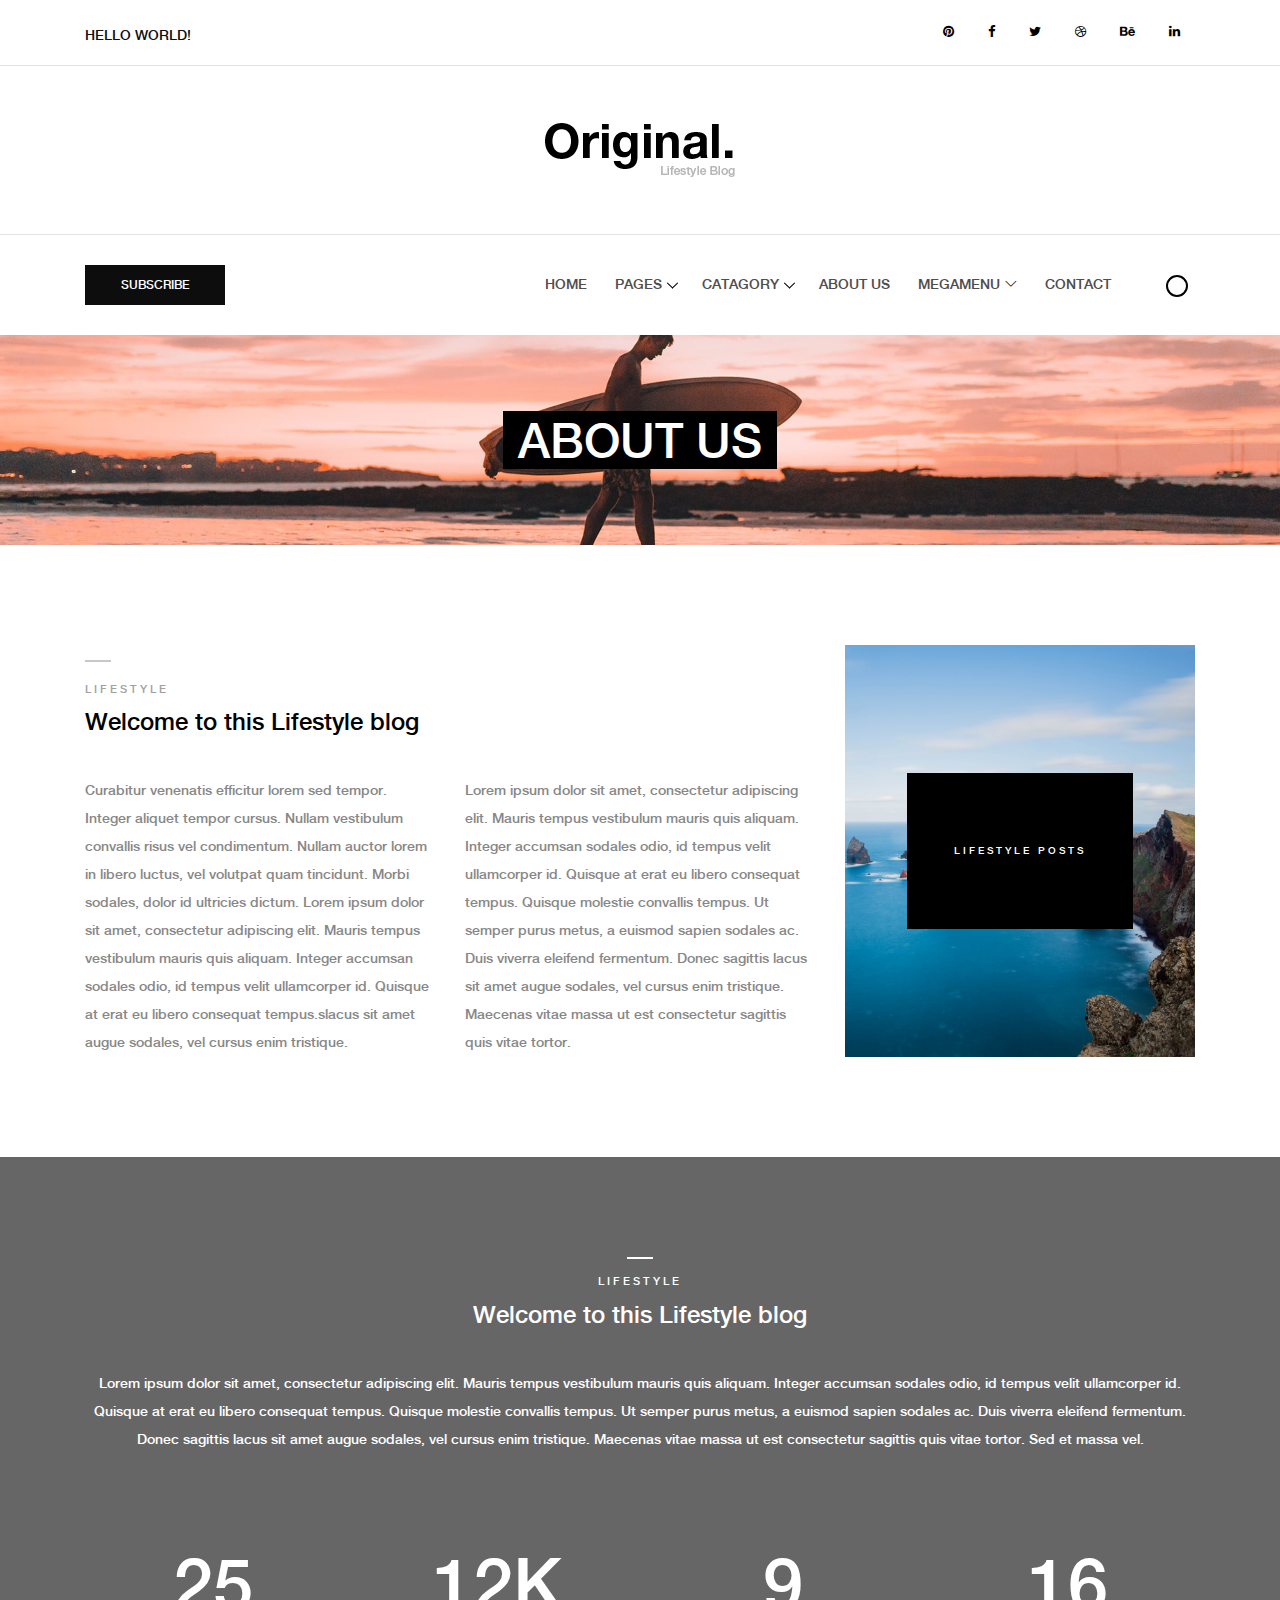
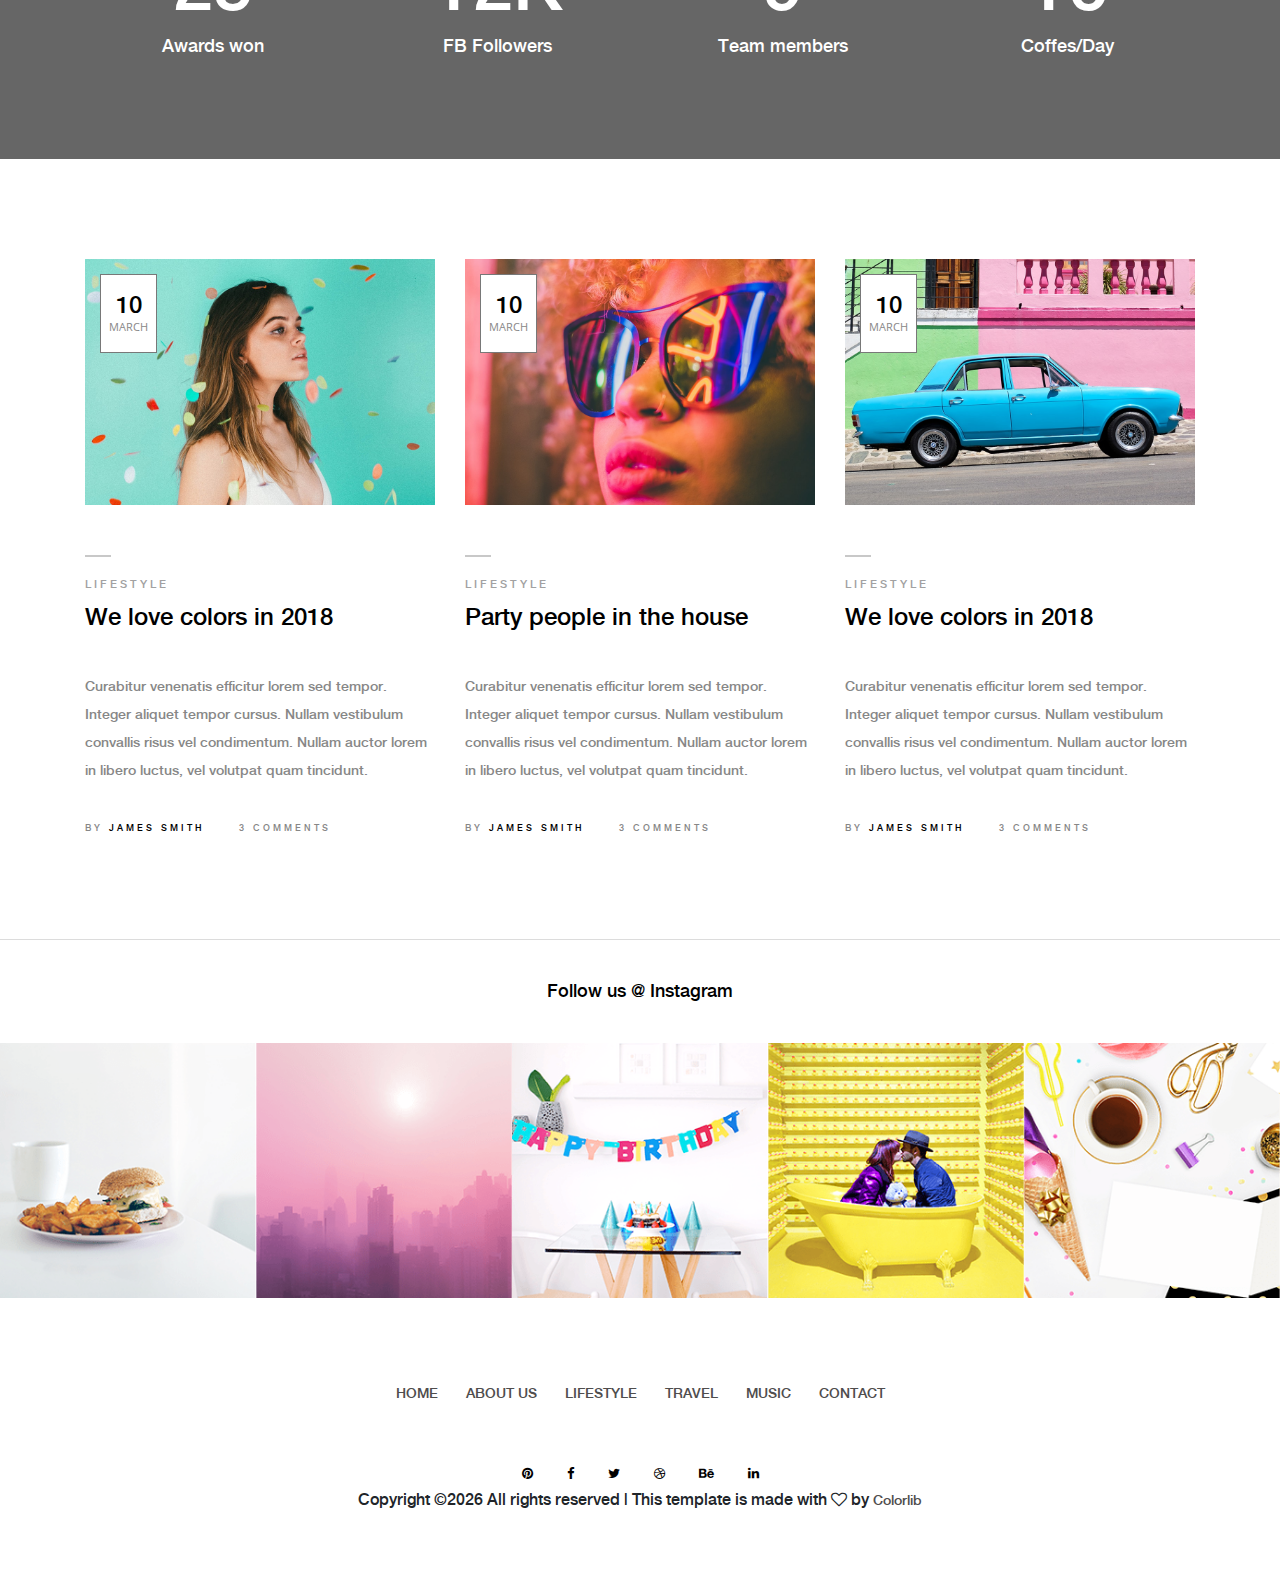
<file: about-us.html>
<!DOCTYPE html>
<html lang="en">

<head>
    <meta charset="UTF-8">
    <meta name="description" content="">
    <meta http-equiv="X-UA-Compatible" content="IE=edge">
    <meta name="viewport" content="width=device-width, initial-scale=1, shrink-to-fit=no">
    <!-- The above 4 meta tags *must* come first in the head; any other head content must come *after* these tags -->

    <!-- Title -->
    <title>Original - Lifestyle Blog Template</title>

    <!-- Favicon -->
    <link rel="icon" href="img/core-img/favicon.ico">

    <!-- Style CSS -->
    <link rel="stylesheet" href="style.css">

</head>

<body>
    <!-- Preloader -->
    <div id="preloader">
        <div class="preload-content">
            <div id="original-load"></div>
        </div>
    </div>

    <!-- Subscribe Modal -->
    <div class="subscribe-newsletter-area">
        <div class="modal fade" id="subsModal" tabindex="-1" role="dialog" aria-labelledby="subsModal" aria-hidden="true">
            <div class="modal-dialog modal-dialog-centered" role="document">
                <div class="modal-content">
                    <button type="button" class="close" data-dismiss="modal" aria-label="Close"><span aria-hidden="true">&times;</span></button>
                    <div class="modal-body">
                        <h5 class="title">Subscribe to my newsletter</h5>
                        <form action="#" class="newsletterForm" method="post">
                            <input type="email" name="email" id="subscribesForm2" placeholder="Your e-mail here">
                            <button type="submit" class="btn original-btn">Subscribe</button>
                        </form>
                    </div>
                </div>
            </div>
        </div>
    </div>

    <!-- ##### Header Area Start ##### -->
    <header class="header-area">

        <!-- Top Header Area -->
        <div class="top-header">
            <div class="container h-100">
                <div class="row h-100 align-items-center">
                    <!-- Breaking News Area -->
                    <div class="col-12 col-sm-8">
                        <div class="breaking-news-area">
                            <div id="breakingNewsTicker" class="ticker">
                                <ul>
                                    <li><a href="#">Hello World!</a></li>
                                    <li><a href="#">Hello Universe!</a></li>
                                    <li><a href="#">Hello Original!</a></li>
                                    <li><a href="#">Hello Earth!</a></li>
                                    <li><a href="#">Hello Colorlib!</a></li>
                                </ul>
                            </div>
                        </div>
                    </div>
                    <!-- Top Social Area -->
                    <div class="col-12 col-sm-4">
                        <div class="top-social-area">
                            <a href="#" data-toggle="tooltip" data-placement="bottom" title="Pinterest"><i class="fa fa-pinterest" aria-hidden="true"></i></a>
                            <a href="#" data-toggle="tooltip" data-placement="bottom" title="Facebook"><i class="fa fa-facebook" aria-hidden="true"></i></a>
                            <a href="#" data-toggle="tooltip" data-placement="bottom" title="Twitter"><i class="fa fa-twitter" aria-hidden="true"></i></a>
                            <a href="#" data-toggle="tooltip" data-placement="bottom" title="Dribbble"><i class="fa fa-dribbble" aria-hidden="true"></i></a>
                            <a href="#" data-toggle="tooltip" data-placement="bottom" title="Behance"><i class="fa fa-behance" aria-hidden="true"></i></a>
                            <a href="#" data-toggle="tooltip" data-placement="bottom" title="Linkedin"><i class="fa fa-linkedin" aria-hidden="true"></i></a>
                        </div>
                    </div>
                </div>
            </div>
        </div>

        <!-- Logo Area -->
        <div class="logo-area text-center">
            <div class="container h-100">
                <div class="row h-100 align-items-center">
                    <div class="col-12">
                        <a href="index.html" class="original-logo"><img src="img/core-img/logo.png" alt=""></a>
                    </div>
                </div>
            </div>
        </div>

        <!-- Nav Area -->
        <div class="original-nav-area" id="stickyNav">
            <div class="classy-nav-container breakpoint-off">
                <div class="container">
                    <!-- Classy Menu -->
                    <nav class="classy-navbar justify-content-between">

                        <!-- Subscribe btn -->
                        <div class="subscribe-btn">
                            <a href="#" class="btn subscribe-btn" data-toggle="modal" data-target="#subsModal">Subscribe</a>
                        </div>

                        <!-- Navbar Toggler -->
                        <div class="classy-navbar-toggler">
                            <span class="navbarToggler"><span></span><span></span><span></span></span>
                        </div>

                        <!-- Menu -->
                        <div class="classy-menu" id="originalNav">
                            <!-- close btn -->
                            <div class="classycloseIcon">
                                <div class="cross-wrap"><span class="top"></span><span class="bottom"></span></div>
                            </div>

                            <!-- Nav Start -->
                            <div class="classynav">
                                <ul>
                                    <li><a href="index.html">Home</a></li>
                                    <li><a href="#">Pages</a>
                                        <ul class="dropdown">
                                            <li><a href="index.html">Home</a></li>
                                            <li><a href="about-us.html">About Us</a></li>
                                            <li><a href="single-post.html">Single Post</a></li>
                                            <li><a href="contact.html">Contact</a></li>
                                            <li><a href="coming-soon.html">Coming Soon</a></li>
                                        </ul>
                                    </li>
                                    <li><a href="#">Catagory</a>
                                        <ul class="dropdown">
                                            <li><a href="#">Catagory 1</a></li>
                                            <li><a href="#">Catagory 1</a></li>
                                            <li><a href="#">Catagory 1</a>
                                                <ul class="dropdown">
                                                    <li><a href="#">Catagory 2</a></li>
                                                    <li><a href="#">Catagory 2</a></li>
                                                    <li><a href="#">Catagory 2</a>
                                                        <ul class="dropdown">
                                                            <li><a href="#">Catagory 3</a></li>
                                                            <li><a href="#">Catagory 3</a></li>
                                                            <li><a href="#">Catagory 3</a></li>
                                                            <li><a href="#">Catagory 3</a></li>
                                                            <li><a href="#">Catagory 3</a></li>
                                                        </ul>
                                                    </li>
                                                    <li><a href="#">Catagory 2</a></li>
                                                    <li><a href="#">Catagory 2</a></li>
                                                </ul>
                                            </li>
                                            <li><a href="#">Catagory 1</a></li>
                                            <li><a href="#">Catagory 1</a></li>
                                        </ul>
                                    </li>
                                    <li><a href="about-us.html">About Us</a></li>
                                    <li><a href="#">Megamenu</a>
                                        <div class="megamenu">
                                            <ul class="single-mega cn-col-4">
                                                <li class="title">Headline 1</li>
                                                <li><a href="#">Mega Menu Item 1</a></li>
                                                <li><a href="#">Mega Menu Item 2</a></li>
                                                <li><a href="#">Mega Menu Item 3</a></li>
                                                <li><a href="#">Mega Menu Item 4</a></li>
                                                <li><a href="#">Mega Menu Item 5</a></li>
                                            </ul>
                                            <ul class="single-mega cn-col-4">
                                                <li class="title">Headline 2</li>
                                                <li><a href="#">Mega Menu Item 1</a></li>
                                                <li><a href="#">Mega Menu Item 2</a></li>
                                                <li><a href="#">Mega Menu Item 3</a></li>
                                                <li><a href="#">Mega Menu Item 4</a></li>
                                                <li><a href="#">Mega Menu Item 5</a></li>
                                            </ul>
                                            <ul class="single-mega cn-col-4">
                                                <li class="title">Headline 3</li>
                                                <li><a href="#">Mega Menu Item 1</a></li>
                                                <li><a href="#">Mega Menu Item 2</a></li>
                                                <li><a href="#">Mega Menu Item 3</a></li>
                                                <li><a href="#">Mega Menu Item 4</a></li>
                                                <li><a href="#">Mega Menu Item 5</a></li>
                                            </ul>
                                            <ul class="single-mega cn-col-4">
                                                <li class="title">Headline 4</li>
                                                <li><a href="#">Mega Menu Item 1</a></li>
                                                <li><a href="#">Mega Menu Item 2</a></li>
                                                <li><a href="#">Mega Menu Item 3</a></li>
                                                <li><a href="#">Mega Menu Item 4</a></li>
                                                <li><a href="#">Mega Menu Item 5</a></li>
                                            </ul>
                                        </div>
                                    </li>
                                    <li><a href="contact.html">Contact</a></li>
                                </ul>

                                <!-- Search Form  -->
                                <div id="search-wrapper">
                                    <form action="#">
                                        <input type="text" id="search" placeholder="Search something...">
                                        <div id="close-icon"></div>
                                        <input class="d-none" type="submit" value="">
                                    </form>
                                </div>
                            </div>
                            <!-- Nav End -->
                        </div>
                    </nav>
                </div>
            </div>
        </div>
    </header>
    <!-- ##### Header Area End ##### -->

    <!-- ##### Breadcumb Area Start ##### -->
    <div class="breadcumb-area bg-img" style="background-image: url(img/bg-img/b1.jpg);">
        <div class="container h-100">
            <div class="row h-100 align-items-center">
                <div class="col-12">
                    <div class="breadcumb-content text-center">
                        <h2>about us</h2>
                    </div>
                </div>
            </div>
        </div>
    </div>
    <!-- ##### Breadcumb Area End ##### -->

    <!-- ##### Blog Wrapper Start ##### -->
    <div class="blog-wrapper section-padding-100-0 clearfix">
        <div class="container">
            <div class="row align-items-end">
                <!-- Single Blog Area -->
                <div class="col-12 col-lg-4">
                    <div class="single-blog-area clearfix mb-100">
                        <!-- Blog Content -->
                        <div class="single-blog-content">
                            <div class="line"></div>
                            <a href="#" class="post-tag">Lifestyle</a>
                            <h4><a href="#" class="post-headline">Welcome to this Lifestyle blog</a></h4>
                            <p class="mb-3">Curabitur venenatis efficitur lorem sed tempor. Integer aliquet tempor cursus. Nullam vestibulum convallis risus vel condimentum. Nullam auctor lorem in libero luctus, vel volutpat quam tincidunt. Morbi sodales, dolor id ultricies dictum. Lorem ipsum dolor sit amet, consectetur adipiscing elit. Mauris tempus vestibulum mauris quis aliquam. Integer accumsan sodales odio, id tempus velit ullamcorper id. Quisque at erat eu libero consequat tempus.slacus sit amet augue sodales, vel cursus enim tristique.</p>
                        </div>
                    </div>
                </div>
                <!-- Single Blog Area -->
                <div class="col-12 col-lg-4">
                    <div class="single-blog-area clearfix mb-100">
                        <!-- Blog Content -->
                        <div class="single-blog-content">
                            <p class="mb-3">Lorem ipsum dolor sit amet, consectetur adipiscing elit. Mauris tempus vestibulum mauris quis aliquam. Integer accumsan sodales odio, id tempus velit ullamcorper id. Quisque at erat eu libero consequat tempus. Quisque molestie convallis tempus. Ut semper purus metus, a euismod sapien sodales ac. Duis viverra eleifend fermentum. Donec sagittis lacus sit amet augue sodales, vel cursus enim tristique. Maecenas vitae massa ut est consectetur sagittis quis vitae tortor.</p>
                        </div>
                    </div>
                </div>
                <!-- Single Blog Area -->
                <div class="col-12 col-md-6 col-lg-4">
                    <div class="single-catagory-area clearfix mb-100">
                        <img src="img/blog-img/1.jpg" alt="">
                        <!-- Catagory Title -->
                        <div class="catagory-title">
                            <a href="#">Lifestyle posts</a>
                        </div>
                    </div>
                </div>
            </div>
        </div>
    </div>
    <!-- ##### Blog Wrapper End ##### -->

    <!-- ##### Cool Facts Area Start ##### -->
    <div class="cool-facts-area section-padding-100-0 bg-img background-overlay" style="background-image: url(img/bg-img/b4.jpg);">
        <div class="container">
            <div class="row">
                <div class="col-12">
                    <div class="single-blog-area blog-style-2 text-center mb-100">
                        <!-- Blog Content -->
                        <div class="single-blog-content">
                            <div class="line"></div>
                            <a href="#" class="post-tag">Lifestyle</a>
                            <h4><a href="#" class="post-headline">Welcome to this Lifestyle blog</a></h4>
                            <p>Lorem ipsum dolor sit amet, consectetur adipiscing elit. Mauris tempus vestibulum mauris quis aliquam. Integer accumsan sodales odio, id tempus velit ullamcorper id. Quisque at erat eu libero consequat tempus. Quisque molestie convallis tempus. Ut semper purus metus, a euismod sapien sodales ac. Duis viverra eleifend fermentum. Donec sagittis lacus sit amet augue sodales, vel cursus enim tristique. Maecenas vitae massa ut est consectetur sagittis quis vitae tortor. Sed et massa vel.</p>
                        </div>
                    </div>
                </div>
            </div>

            <div class="row">
                <!-- Single Cool Facts Area -->
                <div class="col-12 col-sm-6 col-lg-3">
                    <div class="single-cool-facts-area text-center mb-100">
                        <h2><span class="counter">25</span></h2>
                        <p>Awards won</p>
                    </div>
                </div>
                <!-- Single Cool Facts Area -->
                <div class="col-12 col-sm-6 col-lg-3">
                    <div class="single-cool-facts-area text-center mb-100">
                        <h2><span class="counter">12</span>K</h2>
                        <p>FB Followers</p>
                    </div>
                </div>
                <!-- Single Cool Facts Area -->
                <div class="col-12 col-sm-6 col-lg-3">
                    <div class="single-cool-facts-area text-center mb-100">
                        <h2><span class="counter">9</span></h2>
                        <p>Team members</p>
                    </div>
                </div>
                <!-- Single Cool Facts Area -->
                <div class="col-12 col-sm-6 col-lg-3">
                    <div class="single-cool-facts-area text-center mb-100">
                        <h2><span class="counter">16</span></h2>
                        <p>Coffes/Day</p>
                    </div>
                </div>
            </div>
        </div>
    </div>
    <!-- ##### Cool Facts Area End ##### -->

    <!-- ##### Blog Wrapper Start ##### -->
    <div class="blog-wrapper section-padding-100-0 clearfix">
        <div class="container">
            <div class="row">
                <!-- Single Blog Area  -->
                <div class="col-12 col-md-6 col-lg-4">
                    <div class="single-blog-area blog-style-2 mb-100">
                        <div class="single-blog-thumbnail">
                            <img src="img/blog-img/4.jpg" alt="">
                            <div class="post-date">
                                <a href="#">10 <span>march</span></a>
                            </div>
                        </div>
                        <!-- Blog Content -->
                        <div class="single-blog-content mt-50">
                            <div class="line"></div>
                            <a href="#" class="post-tag">Lifestyle</a>
                            <h4><a href="#" class="post-headline">We love colors in 2018</a></h4>
                            <p>Curabitur venenatis efficitur lorem sed tempor. Integer aliquet tempor cursus. Nullam vestibulum convallis risus vel condimentum. Nullam auctor lorem in libero luctus, vel volutpat quam tincidunt.</p>
                            <div class="post-meta">
                                <p>By <a href="#">james smith</a></p>
                                <p>3 comments</p>
                            </div>
                        </div>
                    </div>
                </div>
                <!-- Single Blog Area  -->
                <div class="col-12 col-md-6 col-lg-4">
                    <div class="single-blog-area blog-style-2 mb-100">
                        <div class="single-blog-thumbnail">
                            <img src="img/blog-img/5.jpg" alt="">
                            <div class="post-date">
                                <a href="#">10 <span>march</span></a>
                            </div>
                        </div>
                        <!-- Blog Content -->
                        <div class="single-blog-content mt-50">
                            <div class="line"></div>
                            <a href="#" class="post-tag">Lifestyle</a>
                            <h4><a href="#" class="post-headline">Party people in the house</a></h4>
                            <p>Curabitur venenatis efficitur lorem sed tempor. Integer aliquet tempor cursus. Nullam vestibulum convallis risus vel condimentum. Nullam auctor lorem in libero luctus, vel volutpat quam tincidunt.</p>
                            <div class="post-meta">
                                <p>By <a href="#">james smith</a></p>
                                <p>3 comments</p>
                            </div>
                        </div>
                    </div>
                </div>
                <!-- Single Blog Area  -->
                <div class="col-12 col-md-6 col-lg-4">
                    <div class="single-blog-area blog-style-2 mb-100">
                        <div class="single-blog-thumbnail">
                            <img src="img/blog-img/6.jpg" alt="">
                            <div class="post-date">
                                <a href="#">10 <span>march</span></a>
                            </div>
                        </div>
                        <!-- Blog Content -->
                        <div class="single-blog-content mt-50">
                            <div class="line"></div>
                            <a href="#" class="post-tag">Lifestyle</a>
                            <h4><a href="#" class="post-headline">We love colors in 2018</a></h4>
                            <p>Curabitur venenatis efficitur lorem sed tempor. Integer aliquet tempor cursus. Nullam vestibulum convallis risus vel condimentum. Nullam auctor lorem in libero luctus, vel volutpat quam tincidunt.</p>
                            <div class="post-meta">
                                <p>By <a href="#">james smith</a></p>
                                <p>3 comments</p>
                            </div>
                        </div>
                    </div>
                </div>
            </div>
        </div>
    </div>
    <!-- ##### Blog Wrapper End ##### -->

    <!-- ##### Instagram Feed Area Start ##### -->
    <div class="instagram-feed-area">
        <div class="container">
            <div class="row">
                <div class="col-12">
                    <div class="insta-title">
                        <h5>Follow us @ Instagram</h5>
                    </div>
                </div>
            </div>
        </div>
        <!-- Instagram Slides -->
        <div class="instagram-slides owl-carousel">
            <!-- Single Insta Feed -->
            <div class="single-insta-feed">
                <img src="img/instagram-img/1.png" alt="">
                <!-- Hover Effects -->
                <div class="hover-effects">
                    <a href="#" class="d-flex align-items-center justify-content-center"><i class="fa fa-instagram"></i></a>
                </div>
            </div>
            <!-- Single Insta Feed -->
            <div class="single-insta-feed">
                <img src="img/instagram-img/2.png" alt="">
                <!-- Hover Effects -->
                <div class="hover-effects">
                    <a href="#" class="d-flex align-items-center justify-content-center"><i class="fa fa-instagram"></i></a>
                </div>
            </div>
            <!-- Single Insta Feed -->
            <div class="single-insta-feed">
                <img src="img/instagram-img/3.png" alt="">
                <!-- Hover Effects -->
                <div class="hover-effects">
                    <a href="#" class="d-flex align-items-center justify-content-center"><i class="fa fa-instagram"></i></a>
                </div>
            </div>
            <!-- Single Insta Feed -->
            <div class="single-insta-feed">
                <img src="img/instagram-img/4.png" alt="">
                <!-- Hover Effects -->
                <div class="hover-effects">
                    <a href="#" class="d-flex align-items-center justify-content-center"><i class="fa fa-instagram"></i></a>
                </div>
            </div>
            <!-- Single Insta Feed -->
            <div class="single-insta-feed">
                <img src="img/instagram-img/5.png" alt="">
                <!-- Hover Effects -->
                <div class="hover-effects">
                    <a href="#" class="d-flex align-items-center justify-content-center"><i class="fa fa-instagram"></i></a>
                </div>
            </div>
            <!-- Single Insta Feed -->
            <div class="single-insta-feed">
                <img src="img/instagram-img/6.png" alt="">
                <!-- Hover Effects -->
                <div class="hover-effects">
                    <a href="#" class="d-flex align-items-center justify-content-center"><i class="fa fa-instagram"></i></a>
                </div>
            </div>
            <!-- Single Insta Feed -->
            <div class="single-insta-feed">
                <img src="img/instagram-img/7.png" alt="">
                <!-- Hover Effects -->
                <div class="hover-effects">
                    <a href="#" class="d-flex align-items-center justify-content-center"><i class="fa fa-instagram"></i></a>
                </div>
            </div>
        </div>
    </div>
    <!-- ##### Instagram Feed Area End ##### -->

    <!-- ##### Footer Area Start ##### -->
    <footer class="footer-area text-center">
        <div class="container">
            <div class="row">
                <div class="col-12">

                    <!-- Footer Nav Area -->
                    <div class="classy-nav-container breakpoint-off">
                        <!-- Classy Menu -->
                        <nav class="classy-navbar justify-content-center">

                            <!-- Navbar Toggler -->
                            <div class="classy-navbar-toggler">
                                <span class="navbarToggler"><span></span><span></span><span></span></span>
                            </div>

                            <!-- Menu -->
                            <div class="classy-menu">

                                <!-- close btn -->
                                <div class="classycloseIcon">
                                    <div class="cross-wrap"><span class="top"></span><span class="bottom"></span></div>
                                </div>

                                <!-- Nav Start -->
                                <div class="classynav">
                                    <ul>
                                        <li><a href="#">Home</a></li>
                                        <li><a href="#">About Us</a></li>
                                        <li><a href="#">Lifestyle</a></li>
                                        <li><a href="#">travel</a></li>
                                        <li><a href="#">Music</a></li>
                                        <li><a href="#">Contact</a></li>
                                    </ul>
                                </div>
                                <!-- Nav End -->
                            </div>
                        </nav>
                    </div>

                    <!-- Footer Social Area -->
                    <div class="footer-social-area mt-30">
                        <a href="#" data-toggle="tooltip" data-placement="top" title="Pinterest"><i class="fa fa-pinterest" aria-hidden="true"></i></a>
                        <a href="#" data-toggle="tooltip" data-placement="top" title="Facebook"><i class="fa fa-facebook" aria-hidden="true"></i></a>
                        <a href="#" data-toggle="tooltip" data-placement="top" title="Twitter"><i class="fa fa-twitter" aria-hidden="true"></i></a>
                        <a href="#" data-toggle="tooltip" data-placement="top" title="Dribbble"><i class="fa fa-dribbble" aria-hidden="true"></i></a>
                        <a href="#" data-toggle="tooltip" data-placement="top" title="Behance"><i class="fa fa-behance" aria-hidden="true"></i></a>
                        <a href="#" data-toggle="tooltip" data-placement="top" title="Linkedin"><i class="fa fa-linkedin" aria-hidden="true"></i></a>
                    </div>
                </div>
            </div>
        </div>

<!-- Link back to Colorlib can't be removed. Template is licensed under CC BY 3.0. -->
Copyright &copy;<script>document.write(new Date().getFullYear());</script> All rights reserved | This template is made with <i class="fa fa-heart-o" aria-hidden="true"></i> by <a href="https://colorlib.com" target="_blank">Colorlib</a>
<!-- Link back to Colorlib can't be removed. Template is licensed under CC BY 3.0. -->

    </footer>
    <!-- ##### Footer Area End ##### -->

    <!-- jQuery (Necessary for All JavaScript Plugins) -->
    <script src="js/jquery/jquery-2.2.4.min.js"></script>
    <!-- Popper js -->
    <script src="js/popper.min.js"></script>
    <!-- Bootstrap js -->
    <script src="js/bootstrap.min.js"></script>
    <!-- Plugins js -->
    <script src="js/plugins.js"></script>
    <!-- Active js -->
    <script src="js/active.js"></script>

</body>

</html>
</file>
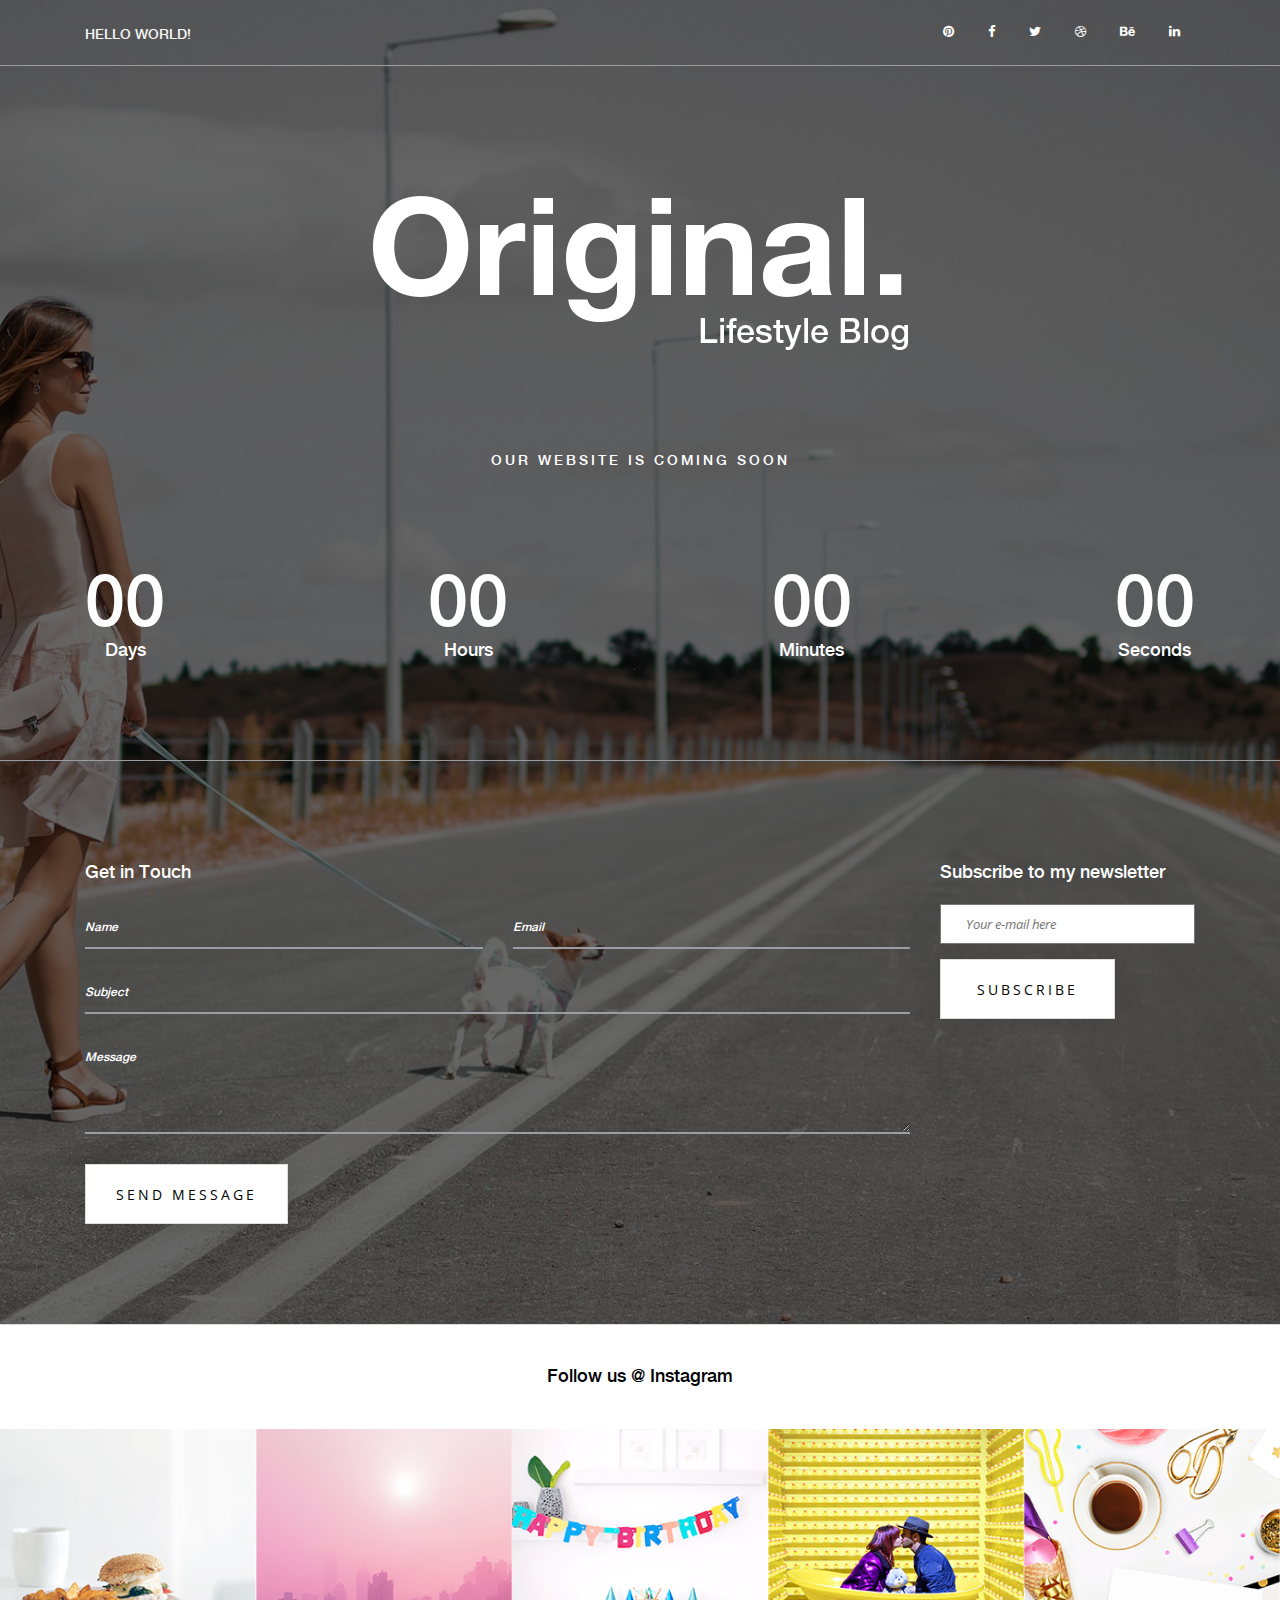
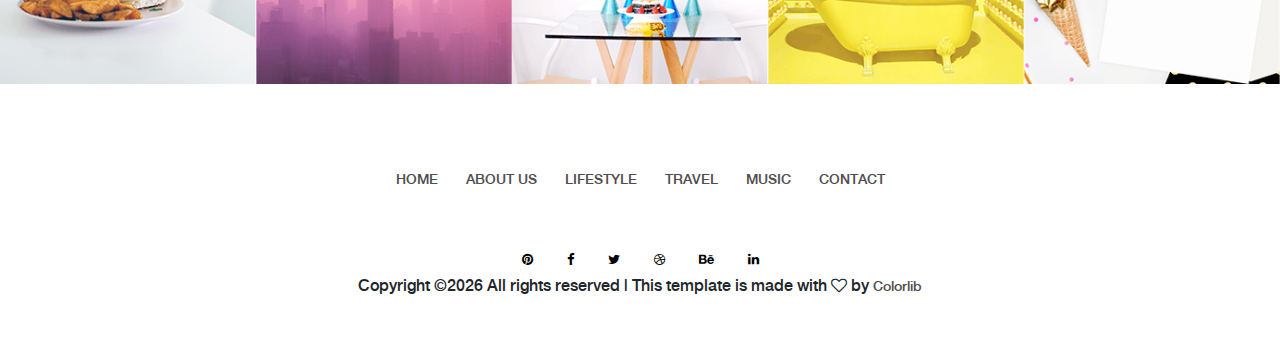
<file: coming-soon.html>
<!DOCTYPE html>
<html lang="en">

<head>
    <meta charset="UTF-8">
    <meta name="description" content="">
    <meta http-equiv="X-UA-Compatible" content="IE=edge">
    <meta name="viewport" content="width=device-width, initial-scale=1, shrink-to-fit=no">
    <!-- The above 4 meta tags *must* come first in the head; any other head content must come *after* these tags -->

    <!-- Title -->
    <title>Original - Lifestyle Blog Template</title>

    <!-- Favicon -->
    <link rel="icon" href="img/core-img/favicon.ico">

    <!-- Style CSS -->
    <link rel="stylesheet" href="style.css">

</head>

<body>
    <!-- Preloader -->
    <div id="preloader">
        <div class="preload-content">
            <div id="original-load"></div>
        </div>
    </div>

    <div class="coming-soon-area bg-img background-overlay" style="background-image: url(img/bg-img/b9.jpg);">
        <!-- ##### Header Area Start ##### -->
        <header class="header-area">

            <!-- Top Header Area -->
            <div class="top-header">
                <div class="container h-100">
                    <div class="row h-100 align-items-center">
                        <!-- Breaking News Area -->
                        <div class="col-12 col-sm-8">
                            <div class="breaking-news-area">
                                <div id="breakingNewsTicker" class="ticker">
                                    <ul>
                                        <li><a href="#">Hello World!</a></li>
                                        <li><a href="#">Hello Universe!</a></li>
                                        <li><a href="#">Hello Original!</a></li>
                                        <li><a href="#">Hello Earth!</a></li>
                                        <li><a href="#">Hello Colorlib!</a></li>
                                    </ul>
                                </div>
                            </div>
                        </div>
                        <!-- Top Social Area -->
                        <div class="col-12 col-sm-4">
                            <div class="top-social-area">
                                <a href="#" data-toggle="tooltip" data-placement="bottom" title="Pinterest"><i class="fa fa-pinterest" aria-hidden="true"></i></a>
                                <a href="#" data-toggle="tooltip" data-placement="bottom" title="Facebook"><i class="fa fa-facebook" aria-hidden="true"></i></a>
                                <a href="#" data-toggle="tooltip" data-placement="bottom" title="Twitter"><i class="fa fa-twitter" aria-hidden="true"></i></a>
                                <a href="#" data-toggle="tooltip" data-placement="bottom" title="Dribbble"><i class="fa fa-dribbble" aria-hidden="true"></i></a>
                                <a href="#" data-toggle="tooltip" data-placement="bottom" title="Behance"><i class="fa fa-behance" aria-hidden="true"></i></a>
                                <a href="#" data-toggle="tooltip" data-placement="bottom" title="Linkedin"><i class="fa fa-linkedin" aria-hidden="true"></i></a>
                            </div>
                        </div>
                    </div>
                </div>
            </div>

            <!-- Logo Area -->
            <div class="logo-area text-center">
                <div class="container h-100">
                    <div class="row h-100 align-items-center">
                        <div class="col-12">
                            <a href="index.html" class="original-logo"><img src="img/core-img/logo2.png" alt=""></a>
                        </div>
                    </div>
                </div>
            </div>
        </header>
        <!-- ##### Header Area End ##### -->

        <!-- ##### Coming Soon Area Start ##### -->
        <div class="coming-soon-timer text-center">
            <div class="container">
                <div class="row">
                    <div class="col-12">
                        <div class="coming-soon-content">
                            <div class="sonar-wrapper">
                                <div class="sonar-emitter">
                                    <div class="sonar-wave">
                                    </div>
                                </div>
                            </div>
                            <p>our website is coming soon</p>
                        </div>
                        <div id="clock" class="d-flex align-items-center justify-content-between"></div>
                    </div>
                </div>
            </div>
        </div>
        <!-- ##### Coming Soon Area End ##### -->

        <!-- ##### Contact Area Start ##### -->
        <div class="contact-area section-padding-100">
            <div class="container">
                <div class="row justify-content-center">
                    <!-- Contact Form Area -->
                    <div class="col-12 col-md-10 col-lg-9">
                        <div class="contact-form">
                            <h5>Get in Touch</h5>
                            <!-- Contact Form -->
                            <form action="#" method="post">
                                <div class="row">
                                    <div class="col-12 col-md-6">
                                        <div class="group">
                                            <input type="text" name="name" id="name" required>
                                            <span class="highlight"></span>
                                            <span class="bar"></span>
                                            <label>Name</label>
                                        </div>
                                    </div>
                                    <div class="col-12 col-md-6">
                                        <div class="group">
                                            <input type="email" name="email" id="email" required>
                                            <span class="highlight"></span>
                                            <span class="bar"></span>
                                            <label>Email</label>
                                        </div>
                                    </div>
                                    <div class="col-12">
                                        <div class="group">
                                            <input type="text" name="subject" id="subject" required>
                                            <span class="highlight"></span>
                                            <span class="bar"></span>
                                            <label>Subject</label>
                                        </div>
                                    </div>
                                    <div class="col-12">
                                        <div class="group">
                                            <textarea name="message" id="message" required></textarea>
                                            <span class="highlight"></span>
                                            <span class="bar"></span>
                                            <label>Message</label>
                                        </div>
                                    </div>
                                    <div class="col-12">
                                        <button type="submit" class="btn original-btn">Send Message</button>
                                    </div>
                                </div>
                            </form>
                        </div>
                    </div>

                    <div class="col-12 col-md-10 col-lg-3">
                        <div class="post-sidebar-area">
                            <!-- Widget Area -->
                            <div class="sidebar-widget-area">
                                <h5 class="title subscribe-title">Subscribe to my newsletter</h5>
                                <div class="widget-content">
                                    <form action="#" class="newsletterForm">
                                        <input type="email" name="email" id="subscribesForm" placeholder="Your e-mail here">
                                        <button type="submit" class="btn original-btn">Subscribe</button>
                                    </form>
                                </div>
                            </div>
                        </div>
                    </div>
                </div>
            </div>
        </div>
    </div>
    <!-- ##### Contact Area End ##### -->

    <!-- ##### Instagram Feed Area Start ##### -->
    <div class="instagram-feed-area">
        <div class="container">
            <div class="row">
                <div class="col-12">
                    <div class="insta-title">
                        <h5>Follow us @ Instagram</h5>
                    </div>
                </div>
            </div>
        </div>
        <!-- Instagram Slides -->
        <div class="instagram-slides owl-carousel">
            <!-- Single Insta Feed -->
            <div class="single-insta-feed">
                <img src="img/instagram-img/1.png" alt="">
                <!-- Hover Effects -->
                <div class="hover-effects">
                    <a href="#" class="d-flex align-items-center justify-content-center"><i class="fa fa-instagram"></i></a>
                </div>
            </div>
            <!-- Single Insta Feed -->
            <div class="single-insta-feed">
                <img src="img/instagram-img/2.png" alt="">
                <!-- Hover Effects -->
                <div class="hover-effects">
                    <a href="#" class="d-flex align-items-center justify-content-center"><i class="fa fa-instagram"></i></a>
                </div>
            </div>
            <!-- Single Insta Feed -->
            <div class="single-insta-feed">
                <img src="img/instagram-img/3.png" alt="">
                <!-- Hover Effects -->
                <div class="hover-effects">
                    <a href="#" class="d-flex align-items-center justify-content-center"><i class="fa fa-instagram"></i></a>
                </div>
            </div>
            <!-- Single Insta Feed -->
            <div class="single-insta-feed">
                <img src="img/instagram-img/4.png" alt="">
                <!-- Hover Effects -->
                <div class="hover-effects">
                    <a href="#" class="d-flex align-items-center justify-content-center"><i class="fa fa-instagram"></i></a>
                </div>
            </div>
            <!-- Single Insta Feed -->
            <div class="single-insta-feed">
                <img src="img/instagram-img/5.png" alt="">
                <!-- Hover Effects -->
                <div class="hover-effects">
                    <a href="#" class="d-flex align-items-center justify-content-center"><i class="fa fa-instagram"></i></a>
                </div>
            </div>
            <!-- Single Insta Feed -->
            <div class="single-insta-feed">
                <img src="img/instagram-img/6.png" alt="">
                <!-- Hover Effects -->
                <div class="hover-effects">
                    <a href="#" class="d-flex align-items-center justify-content-center"><i class="fa fa-instagram"></i></a>
                </div>
            </div>
            <!-- Single Insta Feed -->
            <div class="single-insta-feed">
                <img src="img/instagram-img/7.png" alt="">
                <!-- Hover Effects -->
                <div class="hover-effects">
                    <a href="#" class="d-flex align-items-center justify-content-center"><i class="fa fa-instagram"></i></a>
                </div>
            </div>
        </div>
    </div>
    <!-- ##### Instagram Feed Area End ##### -->

    <!-- ##### Footer Area Start ##### -->
    <footer class="footer-area text-center">
        <div class="container">
            <div class="row">
                <div class="col-12">
                   
                    <!-- Footer Nav Area -->
                    <div class="classy-nav-container breakpoint-off">
                        <!-- Classy Menu -->
                        <nav class="classy-navbar justify-content-center" id="footerNav">

                            <!-- Navbar Toggler -->
                            <div class="classy-navbar-toggler">
                                <span class="navbarToggler"><span></span><span></span><span></span></span>
                            </div>

                            <!-- Menu -->
                            <div class="classy-menu">

                                <!-- close btn -->
                                <div class="classycloseIcon">
                                    <div class="cross-wrap"><span class="top"></span><span class="bottom"></span></div>
                                </div>

                                <!-- Nav Start -->
                                <div class="classynav">
                                    <ul>
                                        <li><a href="#">Home</a></li>
                                        <li><a href="#">About Us</a></li>
                                        <li><a href="#">Lifestyle</a></li>
                                        <li><a href="#">travel</a></li>
                                        <li><a href="#">Music</a></li>
                                        <li><a href="#">Contact</a></li>
                                    </ul>
                                </div>
                                <!-- Nav End -->
                            </div>
                        </nav>
                    </div>
                    
                    <!-- Footer Social Area -->
                    <div class="footer-social-area mt-30">
                        <a href="#" data-toggle="tooltip" data-placement="top" title="Pinterest"><i class="fa fa-pinterest" aria-hidden="true"></i></a>
                        <a href="#" data-toggle="tooltip" data-placement="top" title="Facebook"><i class="fa fa-facebook" aria-hidden="true"></i></a>
                        <a href="#" data-toggle="tooltip" data-placement="top" title="Twitter"><i class="fa fa-twitter" aria-hidden="true"></i></a>
                        <a href="#" data-toggle="tooltip" data-placement="top" title="Dribbble"><i class="fa fa-dribbble" aria-hidden="true"></i></a>
                        <a href="#" data-toggle="tooltip" data-placement="top" title="Behance"><i class="fa fa-behance" aria-hidden="true"></i></a>
                        <a href="#" data-toggle="tooltip" data-placement="top" title="Linkedin"><i class="fa fa-linkedin" aria-hidden="true"></i></a>
                    </div>
                </div>
            </div>
        </div>

<!-- Link back to Colorlib can't be removed. Template is licensed under CC BY 3.0. -->
Copyright &copy;<script>document.write(new Date().getFullYear());</script> All rights reserved | This template is made with <i class="fa fa-heart-o" aria-hidden="true"></i> by <a href="https://colorlib.com" target="_blank">Colorlib</a>
<!-- Link back to Colorlib can't be removed. Template is licensed under CC BY 3.0. -->

    </footer>
    <!-- ##### Footer Area End ##### -->

    <!-- jQuery (Necessary for All JavaScript Plugins) -->
    <script src="js/jquery/jquery-2.2.4.min.js"></script>
    <!-- Popper js -->
    <script src="js/popper.min.js"></script>
    <!-- Bootstrap js -->
    <script src="js/bootstrap.min.js"></script>
    <!-- Plugins js -->
    <script src="js/plugins.js"></script>
    <!-- Active js -->
    <script src="js/active.js"></script>

</body>

</html>
</file>
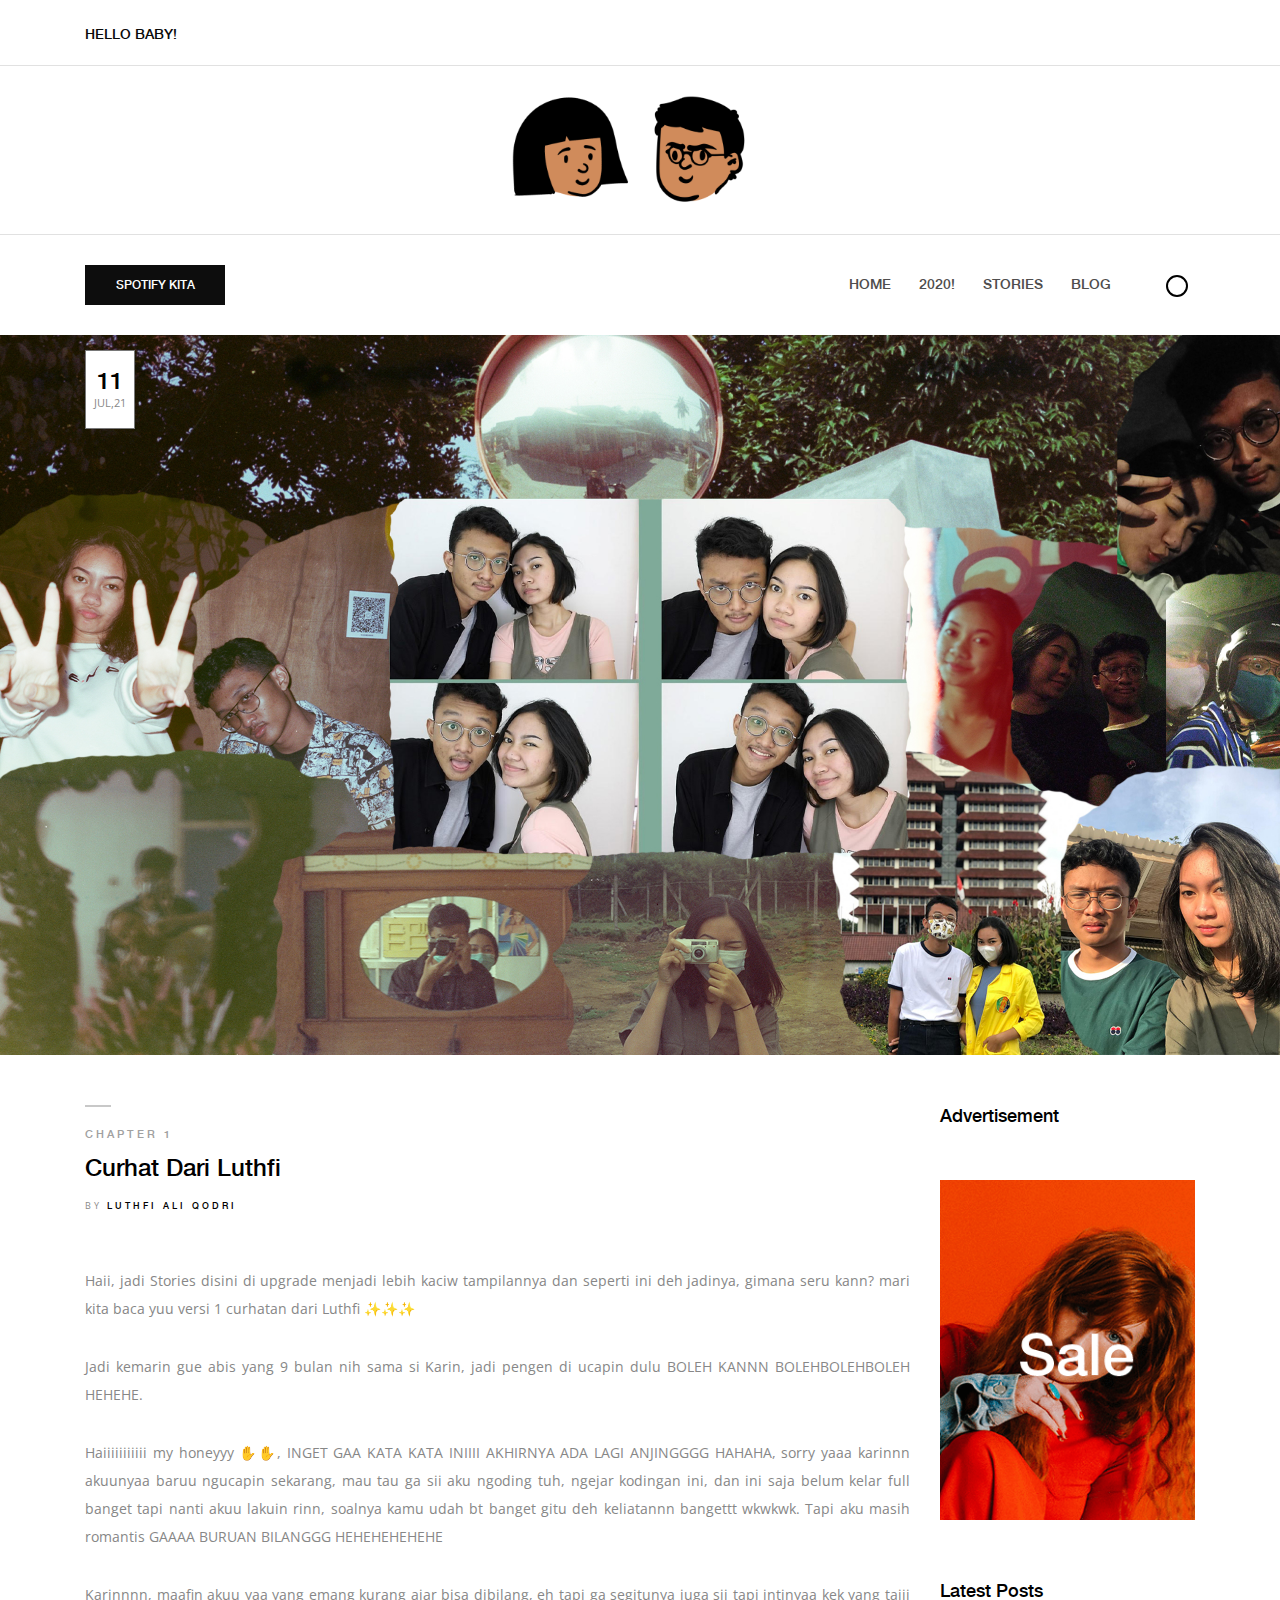
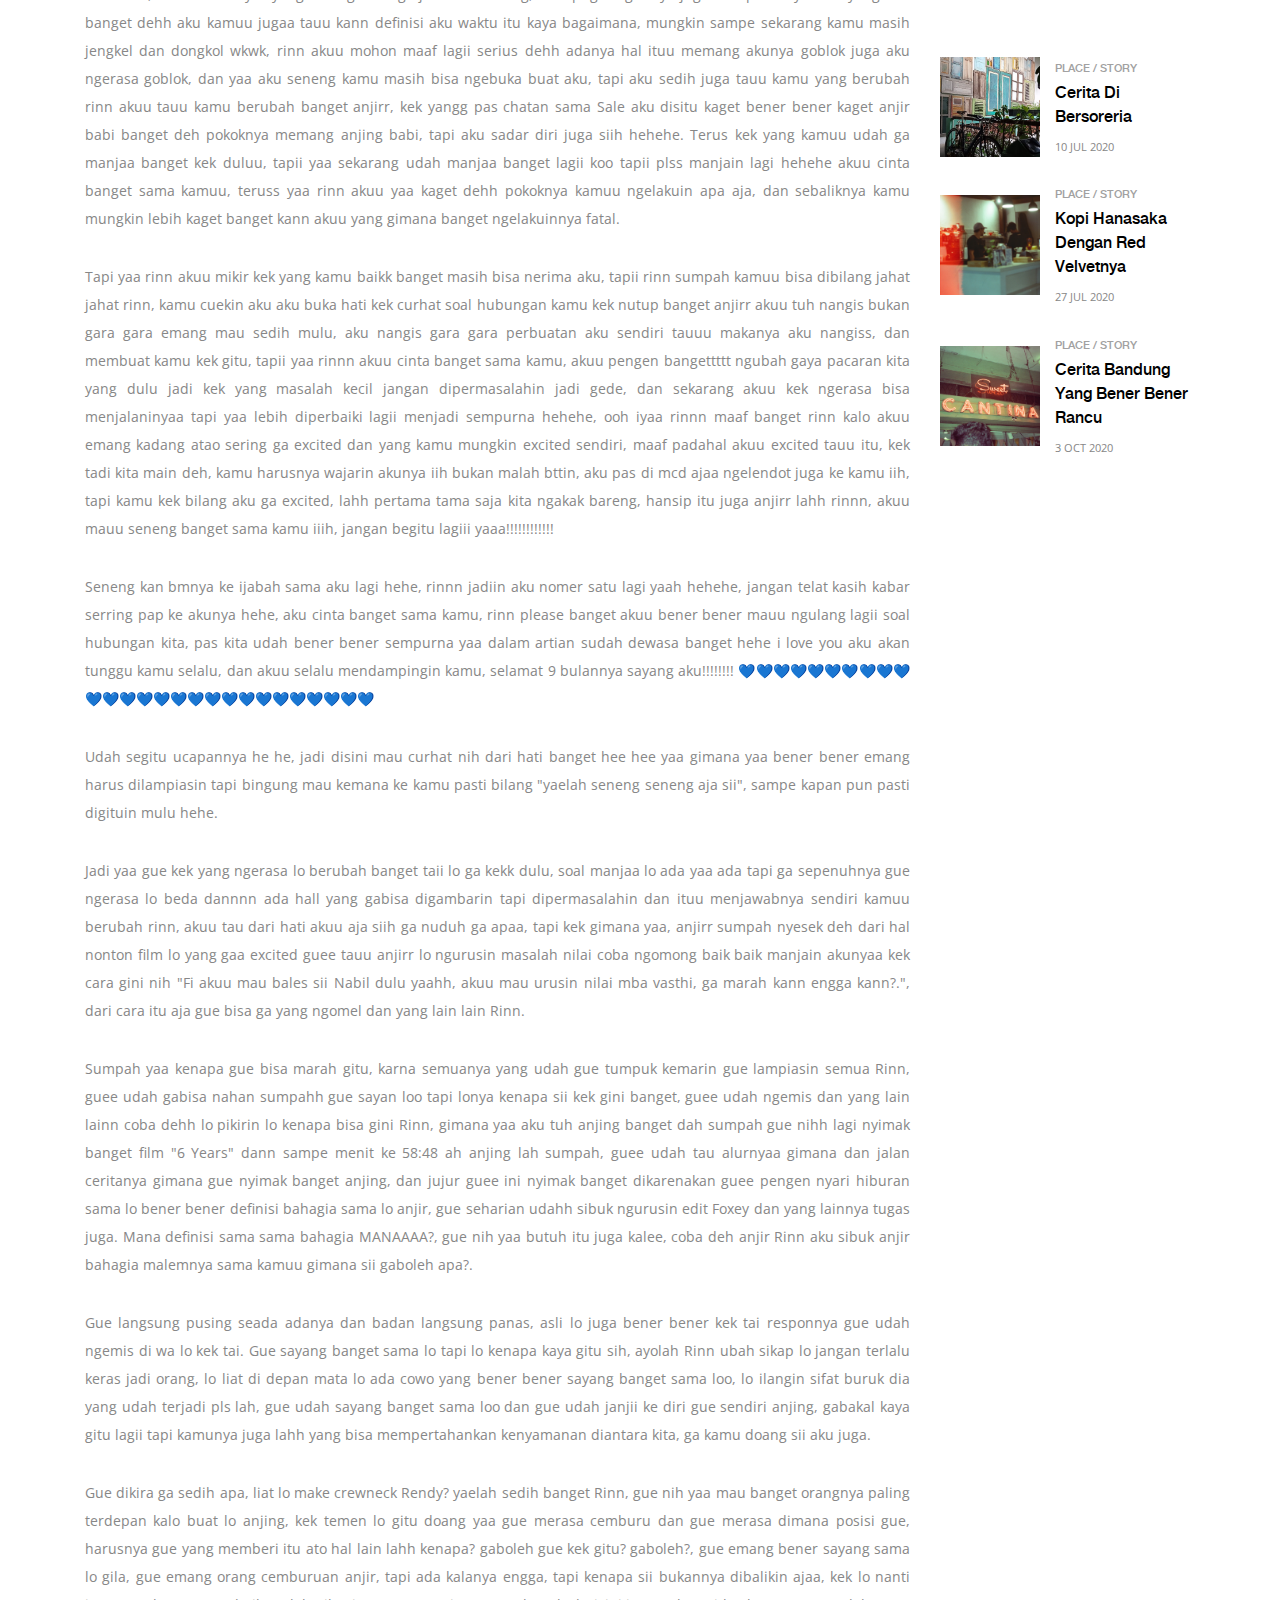
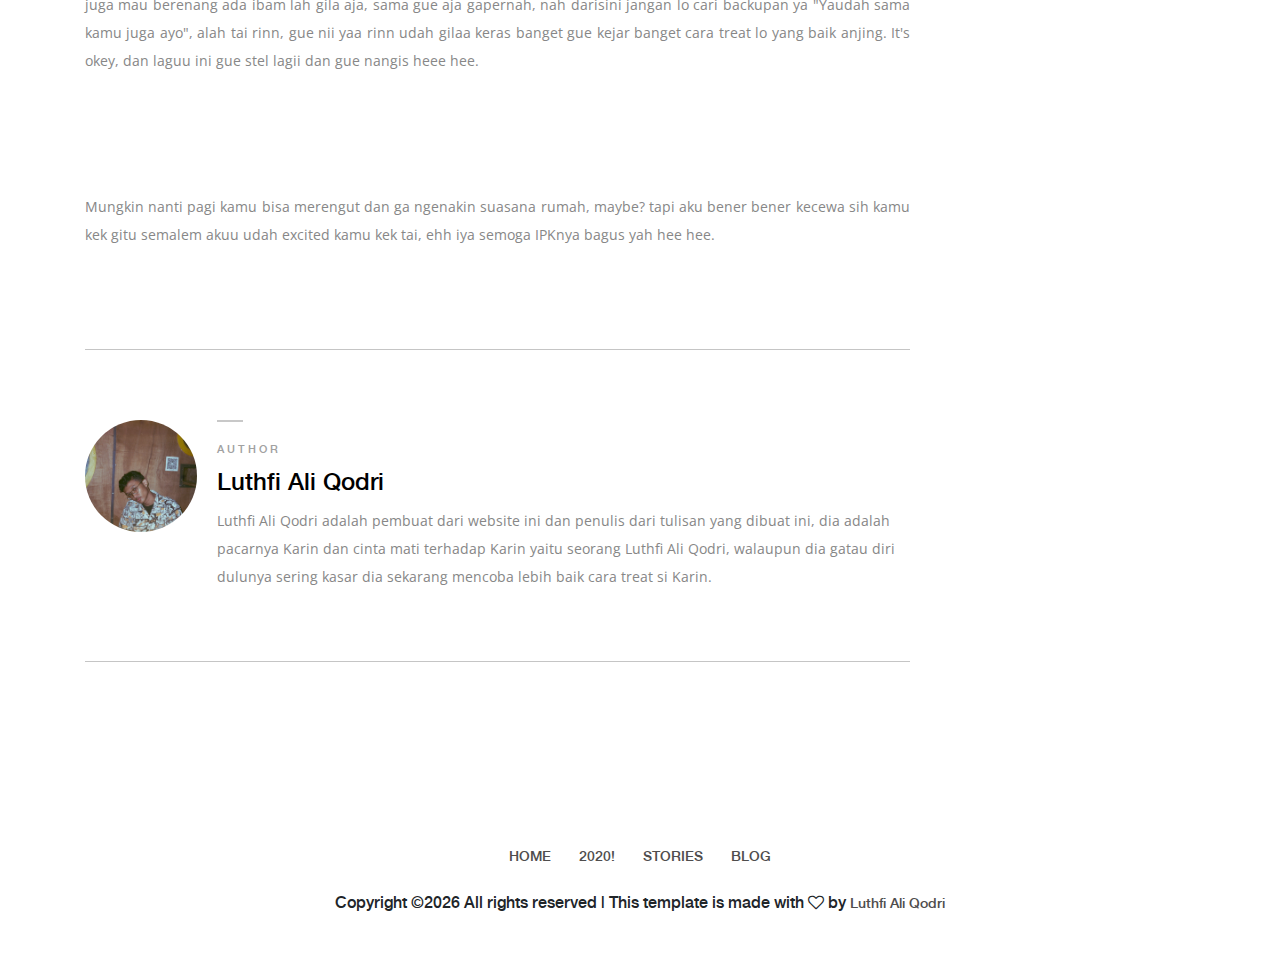
<file: curhat-versi1.html>
<!DOCTYPE html>
<html lang="en">

<head>
    <meta charset="UTF-8">
    <meta name="description" content="">
    <meta http-equiv="X-UA-Compatible" content="IE=edge">
    <meta name="viewport" content="width=device-width, initial-scale=1, shrink-to-fit=no">
    <!-- The above 4 meta tags *must* come first in the head; any other head content must come *after* these tags -->

    <!-- Title -->
    <title>Curhat Dari Luthfi</title>

    <!-- Favicon -->
    <link rel="icon" href="/img/assets/logo.png">

    <!-- Style CSS -->
    <link rel="stylesheet" href="/style.css">

</head>

<body>
    <!-- Preloader -->
    <div id="preloader">
        <div class="preload-content">
            <div id="original-load"></div>
        </div>
    </div>

    <!-- Subscribe Modal -->
    <div class="subscribe-newsletter-area">
        <div class="modal fade" id="subsModal" tabindex="-1" role="dialog" aria-labelledby="subsModal"
            aria-hidden="true">
            <div class="modal-dialog modal-dialog-centered" role="document">
                <div class="modal-content">
                    <button type="button" class="close" data-dismiss="modal" aria-label="Close"><span
                            aria-hidden="true">&times;</span></button>
                    <div class="modal-body">
                        <h5 class="title">Spotify</h5>
                            <a href="https://open.spotify.com/playlist/1BYUoHTXDOm1Ho55NRMna1?si=5e0961242b51472e" target="_blank"><button type="submit" class="btn original-btn">Aku Sayang Kamu</button></a>
                            <a href="https://open.spotify.com/playlist/2LmZYMN5JNNS27Bz8rvrS2?si=f9bdec0a12554fe6" target="_blank"><button type="submit" class="btn original-btn">Buat Karin Versi Duo</button></a>
                            <a href="https://open.spotify.com/playlist/4dztNaeAHl1vcfnZFJEMAO?si=ef62bc7d61e4430f" target="_blank"><button type="submit" class="btn original-btn">And We To We</button></a>
                    </div>
                </div>
            </div>
        </div>
    </div>

    <!-- ##### Header Area Start ##### -->
    <header class="header-area">

        <!-- Top Header Area -->
        <div class="top-header">
            <div class="container h-100">
                <div class="row h-100 align-items-center">
                    <!-- Breaking News Area -->
                    <div class="col-12 col-sm-8">
                        <div class="breaking-news-area">
                            <div id="breakingNewsTicker" class="ticker">
                                <ul>
                                    <li><a href="#">Hello Baby!</a></li>
                                    <li><a href="#">Hello Bey!</a></li>
                                    <li><a href="#" style="color:blue;">Hello Love Biru!</a></li>
                                    <li><a href="#">Hello Karin!</a></li>
                                </ul>
                            </div>
                        </div>
                    </div>
                </div>
            </div>
        </div>

        <!-- Logo Area -->
        <div class="logo-area text-center">
            <div class="container h-100">
                <div class="row h-100 align-items-center">
                    <div class="col-12">
                        <a href="/index.html" class="original-logo"><img src="/img/assets/logo-2.png" alt=""
                                width="50%"></a>
                    </div>
                </div>
            </div>
        </div>

        <!-- Nav Area -->
        <div class="original-nav-area" id="stickyNav">
            <div class="classy-nav-container breakpoint-off">
                <div class="container">
                    <!-- Classy Menu -->
                    <nav class="classy-navbar justify-content-between">

                        <!-- Subscribe btn -->
                        <div class="subscribe-btn">
                            <a href="#" class="btn subscribe-btn" data-toggle="modal" data-target="#subsModal">
                                Spotify Kita</a>
                        </div>

                        <!-- Navbar Toggler -->
                        <div class="classy-navbar-toggler">
                            <span class="navbarToggler"><span></span><span></span><span></span></span>
                        </div>

                        <!-- Menu -->
                        <div class="classy-menu" id="originalNav">
                            <!-- close btn -->
                            <div class="classycloseIcon">
                                <div class="cross-wrap"><span class="top"></span><span class="bottom"></span></div>
                            </div>

                            <!-- Nav Start -->
                            <div class="classynav">
                                <ul>
                                    <li><a href="/index.html">Home</a></li>
                                    <!-- <li><a href="#">Pages</a>
                                        <ul class="dropdown">
                                            <li><a href="index.html">Home</a></li>
                                            <li><a href="about-us.html">About Us</a></li>
                                            <li><a href="single-post.html">Single Post</a></li>
                                            <li><a href="contact.html">Contact</a></li>
                                            <li><a href="coming-soon.html">Coming Soon</a></li>
                                        </ul>
                                    </li> -->
                                    <li><a href="/2020.html">2020!</a></li>
                                    <li><a href="/stories.html">Stories</a></li>
                                    <li><a href="/blog.html">Blog</a></li>
                                </ul>

                                <!-- Search Form  -->
                                <div id="search-wrapper">
                                    <form action="#">
                                        <input type="text" id="search" placeholder="Search something...">
                                        <div id="close-icon"></div>
                                        <input class="d-none" type="submit" value="">
                                    </form>
                                </div>
                            </div>
                            <!-- Nav End -->
                        </div>
                    </nav>
                </div>
            </div>
        </div>
    </header>
    <!-- ##### Header Area End ##### -->

    <!-- ##### Single Blog Area Start ##### -->
    <div class="single-blog-wrapper section-padding-0-100">

        <!-- Single Blog Area  -->
        <div class="single-blog-area blog-style-2 mb-50">
            <div class="single-blog-thumbnail">
                <img src="/img/assets/images/header/rin.jpg" alt="">
                <div class="post-tag-content">
                    <div class="container">
                        <div class="row">
                            <div class="col-12">
                                <div class="post-date">
                                    <a href="#">11 <span>Jul,21</span></a>
                                </div>
                            </div>
                        </div>
                    </div>
                </div>
            </div>
        </div>

        <div class="container">
            <div class="row">
                <!-- ##### Post Content Area ##### -->
                <div class="col-12 col-lg-9">
                    <!-- Single Blog Area  -->
                    <div class="single-blog-area blog-style-2 mb-50">
                        <!-- Blog Content -->
                        <div class="single-blog-content">
                            <div class="line"></div>
                            <a href="#" class="post-tag">CHAPTER 1</a>
                            <h4><a href="#" class="post-headline mb-0">Curhat Dari Luthfi</a></h4>
                            <div class="post-meta mb-50">
                                <p>By <a href="#">Luthfi Ali Qodri</a></p>
                            </div>

                            <audio controls autoplay="true" src="/music/asorrow.m4a" style="display:none;" loop></audio>

                            <p style="text-align: justify;">
                                Haii, jadi Stories disini di upgrade menjadi lebih kaciw tampilannya dan seperti ini deh jadinya, gimana seru kann? mari kita baca yuu versi 1 curhatan dari Luthfi ✨✨✨
                            </p>
                            <p style="text-align: justify;">
                                Jadi kemarin gue abis yang 9 bulan nih sama si Karin, jadi pengen di ucapin dulu BOLEH KANNN BOLEHBOLEHBOLEH HEHEHE.
                            </p>
                            <p style="text-align: justify;">
                                Haiiiiiiiiiii my honeyyy ✋✋, INGET GAA KATA KATA INIIII AKHIRNYA ADA LAGI ANJINGGGG HAHAHA, sorry yaaa karinnn 
                                akuunyaa baruu ngucapin sekarang, mau tau ga sii aku ngoding tuh, ngejar kodingan ini, dan ini saja belum kelar full 
                                banget tapi nanti akuu lakuin rinn, soalnya kamu udah bt banget gitu deh keliatannn bangettt wkwkwk. 
                                Tapi aku masih romantis GAAAA BURUAN BILANGGG HEHEHEHEHEHE
                            </p>
                            <p style="text-align: justify;">
                                Karinnnn, maafin akuu yaa yang emang kurang ajar bisa dibilang, eh tapi ga segitunya juga sii tapi intinyaa kek yang 
                                taiii banget dehh aku kamuu jugaa tauu kann definisi aku waktu itu kaya bagaimana, mungkin sampe sekarang kamu masih 
                                jengkel dan dongkol wkwk, rinn akuu mohon maaf lagii serius dehh adanya hal ituu memang akunya goblok juga aku ngerasa 
                                goblok, dan yaa aku seneng kamu masih bisa ngebuka buat aku, tapi aku sedih juga tauu kamu yang berubah rinn akuu tauu 
                                kamu berubah banget anjirr, kek yangg pas chatan sama Sale aku disitu kaget bener bener kaget anjir babi banget deh 
                                pokoknya memang anjing babi, tapi aku sadar diri juga siih hehehe. Terus kek yang kamuu udah ga manjaa banget kek duluu, 
                                tapii yaa sekarang udah manjaa banget lagii koo tapii plss manjain lagi hehehe akuu cinta banget sama kamuu, teruss yaa
                                rinn akuu yaa kaget dehh pokoknya kamuu ngelakuin apa aja, dan sebaliknya kamu mungkin lebih kaget banget kann akuu yang gimana banget ngelakuinnya fatal.
                            </p>
                            <p style="text-align: justify;">
                                Tapi yaa rinn akuu mikir kek yang kamu baikk banget masih bisa nerima aku, tapii rinn sumpah kamuu bisa dibilang 
                                jahat jahat rinn, kamu cuekin aku aku buka hati kek curhat soal hubungan kamu kek nutup banget anjirr akuu tuh nangis 
                                bukan gara gara emang mau sedih mulu, aku nangis gara gara perbuatan aku sendiri tauuu makanya aku nangiss, dan membuat 
                                kamu kek gitu, tapii yaa rinnn akuu cinta banget sama kamu, akuu pengen bangettttt ngubah gaya pacaran kita yang dulu 
                                jadi kek yang masalah kecil jangan dipermasalahin jadi gede, dan sekarang akuu kek ngerasa bisa menjalaninyaa tapi yaa 
                                lebih diperbaiki lagii menjadi sempurna hehehe, ooh iyaa rinnn maaf banget rinn kalo akuu emang kadang atao sering ga 
                                excited dan yang kamu mungkin excited sendiri, maaf padahal akuu excited tauu itu, kek tadi kita main deh, kamu harusnya 
                                wajarin akunya iih bukan malah bttin, aku pas di mcd ajaa ngelendot juga ke kamu iih, tapi kamu kek bilang aku ga excited, lahh pertama tama saja kita ngakak bareng, 
                                hansip itu juga anjirr lahh rinnn, akuu mauu seneng banget sama kamu iiih, jangan begitu lagiii yaaa!!!!!!!!!!!!
                            </p>
                            <p style="text-align: justify;">
                                Seneng kan bmnya ke ijabah sama aku lagi hehe, rinnn jadiin aku nomer satu lagi yaah hehehe, jangan telat kasih kabar 
                                serring pap ke akunya hehe, aku cinta banget sama kamu, rinn please banget akuu bener bener mauu ngulang lagii soal 
                                hubungan kita, pas kita udah bener bener sempurna yaa dalam artian sudah dewasa banget hehe i love you aku akan tunggu 
                                kamu selalu, dan akuu selalu mendampingin kamu, 
                                selamat 9 bulannya sayang aku!!!!!!!!  💙💙💙💙💙💙💙💙💙💙💙💙💙💙💙💙💙💙💙💙💙💙💙💙💙💙💙
                            </p>
                            <p style="text-align: justify;">
                                Udah segitu ucapannya he he, jadi disini mau curhat nih dari hati banget hee hee yaa gimana yaa bener bener emang harus dilampiasin tapi bingung mau kemana ke kamu pasti bilang "yaelah seneng seneng aja sii",
                                sampe kapan pun pasti digituin mulu hehe.
                            </p>
                            <p style="text-align: justify;">
                                Jadi yaa gue kek yang ngerasa lo berubah banget taii lo ga kekk dulu, soal manjaa lo ada yaa ada tapi ga sepenuhnya gue ngerasa lo beda dannnn ada hall yang gabisa digambarin tapi dipermasalahin
                                dan ituu menjawabnya sendiri kamuu berubah rinn, akuu tau dari hati akuu aja siih ga nuduh ga apaa, tapi kek gimana yaa, anjirr sumpah nyesek deh dari hal nonton film lo yang gaa excited guee tauu anjirr lo ngurusin masalah nilai
                                coba ngomong baik baik manjain akunyaa kek cara gini nih "Fi akuu mau bales sii Nabil dulu yaahh, akuu mau urusin nilai mba vasthi, ga marah kann engga kann?.", dari cara itu aja gue bisa ga yang ngomel dan yang lain lain Rinn.
                            </p>
                            <p style="text-align: justify;">
                                Sumpah yaa kenapa gue bisa marah gitu, karna semuanya yang udah gue tumpuk kemarin gue lampiasin semua Rinn, guee udah gabisa nahan sumpahh gue sayan loo tapi lonya kenapa sii kek gini banget, guee udah ngemis dan yang lain lainn
                                coba dehh lo pikirin lo kenapa bisa gini Rinn, gimana yaa aku tuh anjing banget dah sumpah gue nihh lagi nyimak banget film "6 Years" dann sampe menit ke 58:48 ah anjing lah sumpah, guee udah tau alurnyaa gimana dan jalan ceritanya gimana
                                gue nyimak banget anjing, dan jujur guee ini nyimak banget dikarenakan guee pengen nyari hiburan sama lo bener bener definisi bahagia sama lo anjir, gue seharian udahh sibuk ngurusin edit Foxey dan yang lainnya tugas juga. 
                                Mana definisi sama sama bahagia MANAAAA?, gue nih yaa butuh itu juga kalee, coba deh anjir Rinn aku sibuk anjir bahagia malemnya sama kamuu gimana sii gaboleh apa?.
                            </p>
                            <p style="text-align: justify;">
                                Gue langsung pusing seada adanya dan badan langsung panas, asli lo juga bener bener kek tai responnya gue udah ngemis di wa lo kek tai. Gue sayang banget sama lo tapi lo kenapa kaya gitu sih, ayolah Rinn ubah sikap lo jangan terlalu keras
                                jadi orang, lo liat di depan mata lo ada cowo yang bener bener sayang banget sama loo, lo ilangin sifat buruk dia yang udah terjadi pls lah, gue udah sayang banget sama loo dan gue udah janjii ke diri gue sendiri anjing, gabakal kaya gitu lagii
                                tapi kamunya juga lahh yang bisa mempertahankan kenyamanan diantara kita, ga kamu doang sii aku juga.
                            </p>

                            <p style="text-align: justify;">
                                Gue dikira ga sedih apa, liat lo make crewneck Rendy? yaelah sedih banget Rinn, gue nih yaa mau banget orangnya paling terdepan kalo buat lo anjing, kek temen lo gitu doang yaa gue merasa cemburu dan gue merasa dimana posisi gue, harusnya gue yang memberi itu ato hal lain lahh
                                kenapa? gaboleh gue kek gitu? gaboleh?, gue emang bener sayang sama lo gila, gue emang orang cemburuan anjir, tapi ada kalanya engga, tapi kenapa sii bukannya dibalikin ajaa, kek lo nanti juga mau berenang ada ibam lah gila aja, sama gue aja gapernah, nah darisini jangan lo cari backupan ya
                                "Yaudah sama kamu juga ayo", alah tai rinn, gue nii yaa rinn udah gilaa keras banget gue kejar banget cara treat lo yang baik anjing. It's okey, dan laguu ini gue stel lagii dan gue nangis heee hee.
                            </p>

                            <iframe src="https://open.spotify.com/embed/track/27qnQeSahc7S6TZRUnSPhg" width="100%" height="80" frameBorder="0" allowtransparency="true" allow="encrypted-media"></iframe>

                            <p style="text-align: justify;">
                                Mungkin nanti pagi kamu bisa merengut dan ga ngenakin suasana rumah, maybe? tapi aku bener bener kecewa sih kamu kek gitu semalem akuu udah excited kamu kek tai, ehh iya semoga IPKnya bagus yah hee hee.
                            </p>


                        </div>
                    </div>

                    <!-- About Author -->
                    <div class="blog-post-author mt-100 d-flex">
                        <div class="author-thumbnail">
                            <img src="/img/assets/profile-fi.jpg" alt="">
                        </div>
                        <div class="author-info">
                            <div class="line"></div>
                            <span class="author-role">Author</span>
                            <h4><a href="#" class="author-name">Luthfi Ali Qodri</a></h4>
                            <p>
                                Luthfi Ali Qodri adalah pembuat dari website ini dan penulis dari tulisan yang dibuat ini, dia adalah pacarnya Karin dan cinta mati terhadap Karin yaitu seorang Luthfi Ali Qodri, walaupun dia gatau diri dulunya sering kasar
                                dia sekarang mencoba lebih baik cara treat si Karin.
                            </p>
                        </div>
                    </div>

                </div>

                <!-- ##### Sidebar Area ##### -->
                <div class="col-12 col-md-4 col-lg-3">
                    <div class="post-sidebar-area">

                        <!-- Widget Area -->
                        <div class="sidebar-widget-area">
                            <h5 class="title">Advertisement</h5>
                            <a href="#"><img src="/img/bg-img/add.gif" alt=""></a>
                        </div>

                        <!-- Widget Area -->
                        <div class="sidebar-widget-area">
                            <h5 class="title">Latest Posts</h5>

                            <div class="widget-content">

                                <!-- Single Blog Post -->
                                <div class="single-blog-post d-flex align-items-center widget-post">
                                    <!-- Post Thumbnail -->
                                    <div class="post-thumbnail">
                                        <img src="/img/assets/images/resize/2.png" alt="">
                                    </div>
                                    <!-- Post Content -->
                                    <div class="post-content">
                                        <a href="/bersoreria.html" class="post-tag">Place / Story</a>
                                        <h4><a href="/bersoreria.html" class="post-headline">Cerita Di Bersoreria</a></h4>
                                        <div class="post-meta">
                                            <p><a href="/bersoreria.html">10 Jul 2020</a></p>
                                        </div>
                                    </div>
                                </div>

                                <!-- Single Blog Post -->
                                <div class="single-blog-post d-flex align-items-center widget-post">
                                    <!-- Post Thumbnail -->
                                    <div class="post-thumbnail">
                                        <img src="/img/assets/images/resize/1.jpg" alt="">
                                    </div>
                                    <!-- Post Content -->
                                    <div class="post-content">
                                        <a href="/hanasaka.html" class="post-tag">Place / Story</a>
                                        <h4><a href="/hanasaka.html" class="post-headline">Kopi Hanasaka Dengan Red Velvetnya</a>
                                        </h4>
                                        <div class="post-meta">
                                            <p><a href="/hanasaka.html">27 Jul 2020</a></p>
                                        </div>
                                    </div>
                                </div>

                                <!-- Single Blog Post -->
                                <div class="single-blog-post d-flex align-items-center widget-post">
                                    <!-- Post Thumbnail -->
                                    <div class="post-thumbnail">
                                        <img src="/img/assets/images/resize/3.jpg" alt="">
                                    </div>
                                    <!-- Post Content -->
                                    <div class="post-content">
                                        <a href="/bandung.html" class="post-tag">Place / Story</a>
                                        <h4><a href="/bandung.html" class="post-headline">Cerita
                                                Bandung Yang Bener Bener Rancu</a></h4>
                                        <div class="post-meta">
                                            <p><a href="/bandung.html">3 Oct 2020</a></p>
                                        </div>
                                    </div>
                                </div>
                            </div>
                        </div>

                    </div>
                </div>
            </div>
        </div>
    </div>
    <!-- ##### Single Blog Area End ##### -->

    <!-- ##### Footer Area Start ##### -->
    <footer class="footer-area text-center">
        <div class="container">
            <div class="row">
                <div class="col-12">
                    <!-- Footer Nav Area -->
                    <div class="classy-nav-container breakpoint-off">
                        <!-- Classy Menu -->
                        <nav class="classy-navbar justify-content-center">

                            <!-- Navbar Toggler -->
                            <div class="classy-navbar-toggler">
                                <span class="navbarToggler"><span></span><span></span><span></span></span>
                            </div>

                            <!-- Menu -->
                            <div class="classy-menu">

                                <!-- close btn -->
                                <div class="classycloseIcon">
                                    <div class="cross-wrap"><span class="top"></span><span class="bottom"></span></div>
                                </div>

                                <!-- Nav Start -->
                                <div class="classynav">
                                    <ul>
                                        <li><a href="/index.html">Home</a></li>
                                        <li><a href="/2020.html">2020!</a></li>
                                        <li><a href="/stories.html">Stories</a></li>
                                        <li><a href="/blog.html">Blog</a></li>
                                    </ul>
                                </div>
                                <!-- Nav End -->
                            </div>
                        </nav>
                    </div>
                </div>
            </div>
        </div>

   <!-- Link back to Colorlib can't be removed. Template is licensed under CC BY 3.0. -->
   Copyright &copy;<script>
    document.write(new Date().getFullYear());
</script> All rights reserved | This template is made with <i class="fa fa-heart-o" aria-hidden="true"></i> by
<a href="https://colorlib.com" target="_blank">Luthfi Ali Qodri</a>
<!-- Link back to Colorlib can't be removed. Template is licensed under CC BY 3.0. -->

</footer>
<!-- ##### Footer Area End ##### -->

<!-- jQuery (Necessary for All JavaScript Plugins) -->
<script src="/js/jquery/jquery-2.2.4.min.js"></script>
<!-- Popper js -->
<script src="/js/popper.min.js"></script>
<!-- Bootstrap js -->
<script src="/js/bootstrap.min.js"></script>
<!-- Plugins js -->
<script src="/js/plugins.js"></script>
<!-- Active js -->
<script src="/js/active.js"></script>

</body>

</html>
</file>
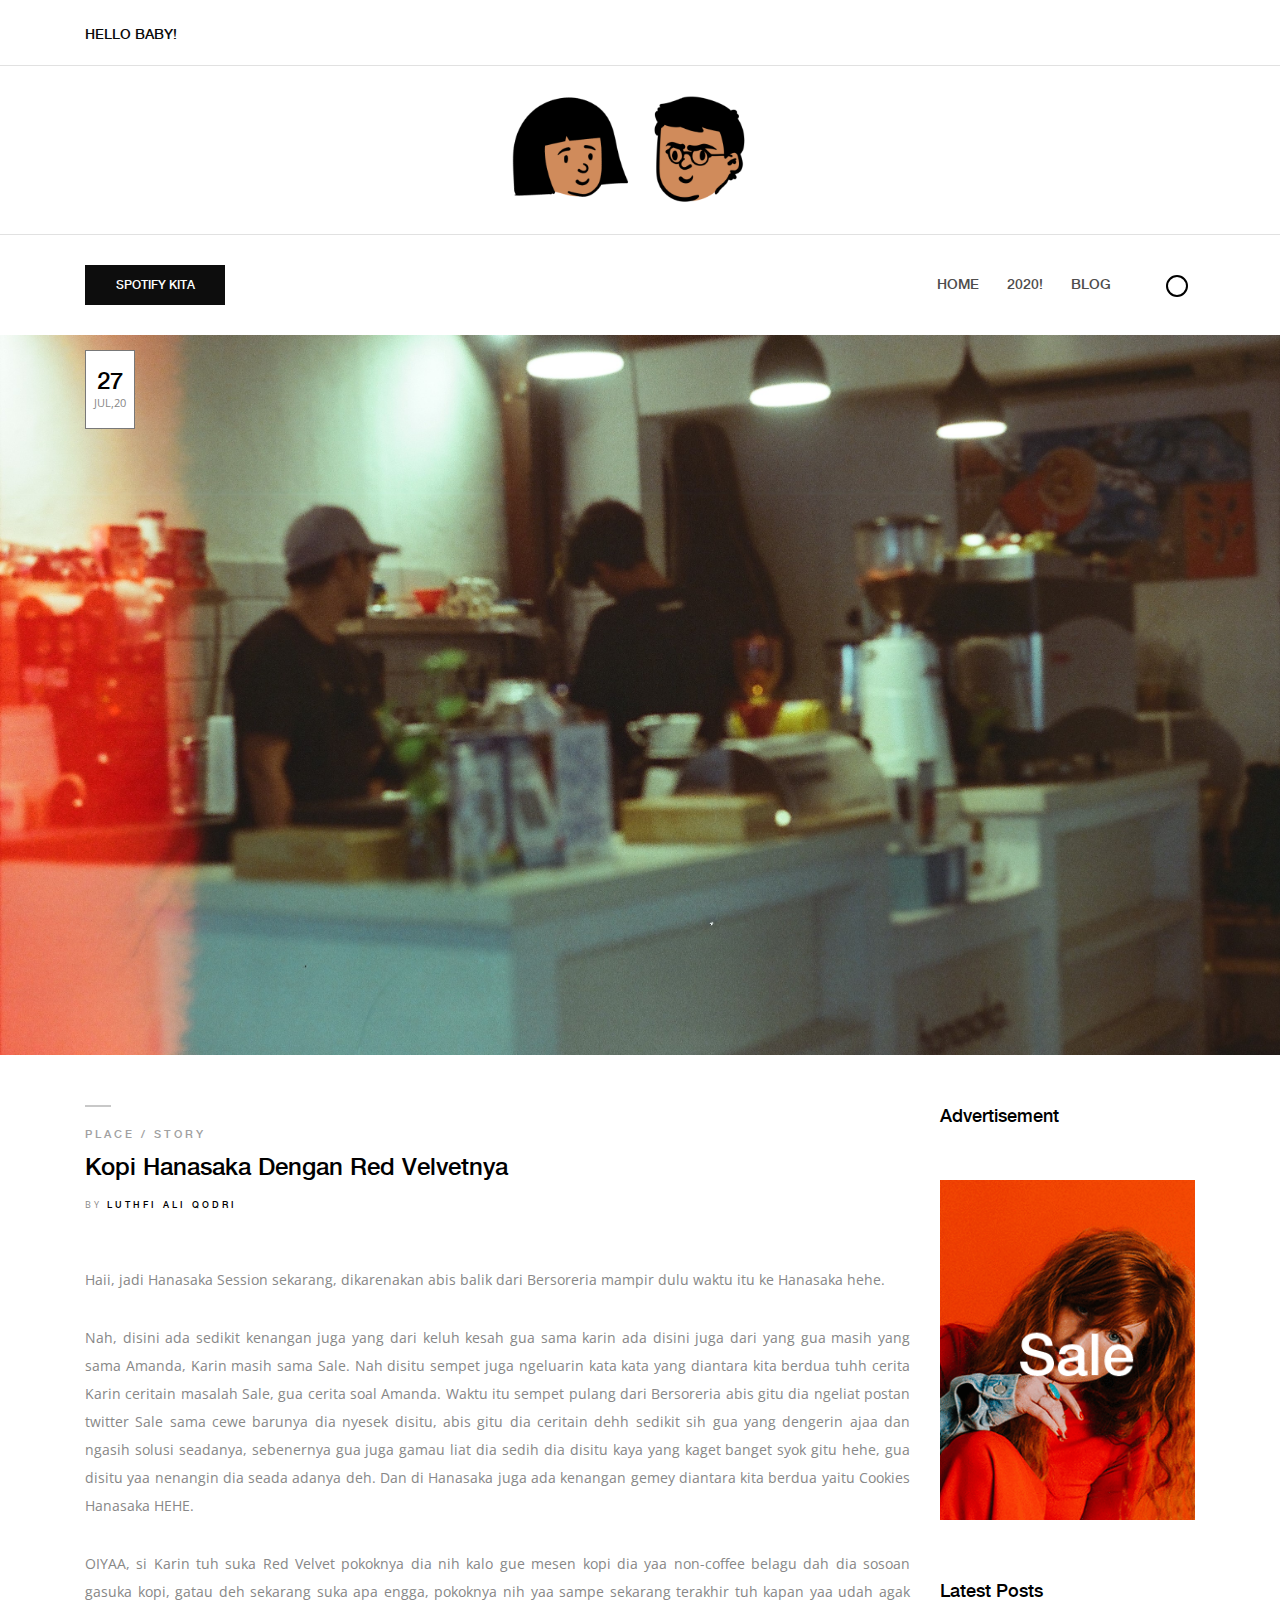
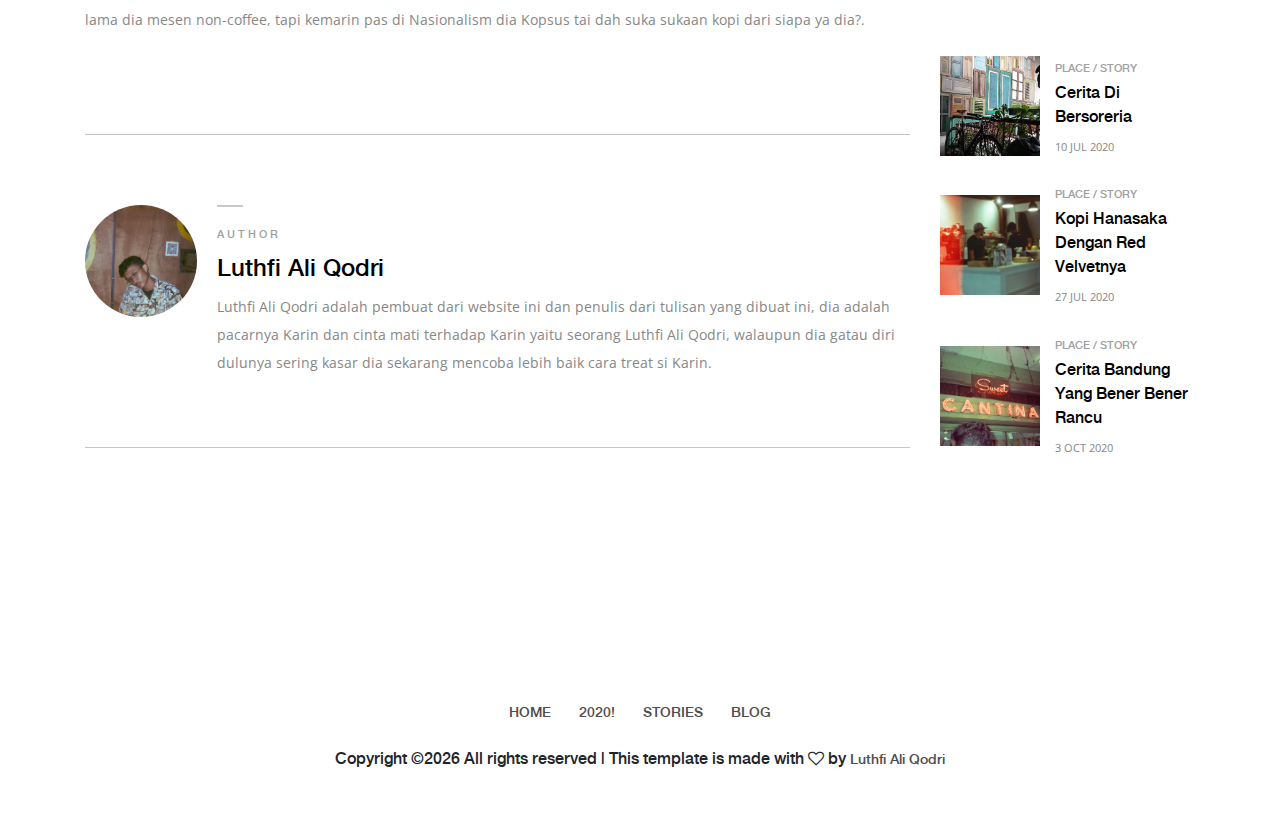
<file: hanasaka.html>
<!DOCTYPE html>
<html lang="en">

<head>
    <meta charset="UTF-8">
    <meta name="description" content="">
    <meta http-equiv="X-UA-Compatible" content="IE=edge">
    <meta name="viewport" content="width=device-width, initial-scale=1, shrink-to-fit=no">
    <!-- The above 4 meta tags *must* come first in the head; any other head content must come *after* these tags -->

    <!-- Title -->
    <title>Hanasaka</title>

    <!-- Favicon -->
    <link rel="icon" href="/img/assets/logo.png">

    <!-- Style CSS -->
    <link rel="stylesheet" href="/style.css">

</head>

<body>
    <!-- Preloader -->
    <div id="preloader">
        <div class="preload-content">
            <div id="original-load"></div>
        </div>
    </div>

    <!-- Subscribe Modal -->
    <div class="subscribe-newsletter-area">
        <div class="modal fade" id="subsModal" tabindex="-1" role="dialog" aria-labelledby="subsModal"
            aria-hidden="true">
            <div class="modal-dialog modal-dialog-centered" role="document">
                <div class="modal-content">
                    <button type="button" class="close" data-dismiss="modal" aria-label="Close"><span
                            aria-hidden="true">&times;</span></button>
                    <div class="modal-body">
                        <h5 class="title">Spotify</h5>
                            <a href="https://open.spotify.com/playlist/1BYUoHTXDOm1Ho55NRMna1?si=5e0961242b51472e" target="_blank"><button type="submit" class="btn original-btn">Aku Sayang Kamu</button></a>
                            <a href="https://open.spotify.com/playlist/2LmZYMN5JNNS27Bz8rvrS2?si=f9bdec0a12554fe6" target="_blank"><button type="submit" class="btn original-btn">Buat Karin Versi Duo</button></a>
                            <a href="https://open.spotify.com/playlist/4dztNaeAHl1vcfnZFJEMAO?si=ef62bc7d61e4430f" target="_blank"><button type="submit" class="btn original-btn">And We To We</button></a>
                    </div>
                </div>
            </div>
        </div>
    </div>

    <!-- ##### Header Area Start ##### -->
    <header class="header-area">

        <!-- Top Header Area -->
        <div class="top-header">
            <div class="container h-100">
                <div class="row h-100 align-items-center">
                    <!-- Breaking News Area -->
                    <div class="col-12 col-sm-8">
                        <div class="breaking-news-area">
                            <div id="breakingNewsTicker" class="ticker">
                                <ul>
                                    <li><a href="#">Hello Baby!</a></li>
                                    <li><a href="#">Hello Bey!</a></li>
                                    <li><a href="#" style="color:blue;">Hello Love Biru!</a></li>
                                    <li><a href="#">Hello Karin!</a></li>
                                </ul>
                            </div>
                        </div>
                    </div>
                </div>
            </div>
        </div>

        <!-- Logo Area -->
        <div class="logo-area text-center">
            <div class="container h-100">
                <div class="row h-100 align-items-center">
                    <div class="col-12">
                        <a href="/index.html" class="original-logo"><img src="/img/assets/logo-2.png" alt=""
                                width="50%"></a>
                    </div>
                </div>
            </div>
        </div>

        <!-- Nav Area -->
        <div class="original-nav-area" id="stickyNav">
            <div class="classy-nav-container breakpoint-off">
                <div class="container">
                    <!-- Classy Menu -->
                    <nav class="classy-navbar justify-content-between">

                        <!-- Subscribe btn -->
                        <div class="subscribe-btn">
                            <a href="#" class="btn subscribe-btn" data-toggle="modal" data-target="#subsModal">
                                Spotify Kita</a>
                        </div>

                        <!-- Navbar Toggler -->
                        <div class="classy-navbar-toggler">
                            <span class="navbarToggler"><span></span><span></span><span></span></span>
                        </div>

                        <!-- Menu -->
                        <div class="classy-menu" id="originalNav">
                            <!-- close btn -->
                            <div class="classycloseIcon">
                                <div class="cross-wrap"><span class="top"></span><span class="bottom"></span></div>
                            </div>

                            <!-- Nav Start -->
                            <div class="classynav">
                                <ul>
                                    <li><a href="/index.html">Home</a></li>
                                    <!-- <li><a href="#">Pages</a>
                                        <ul class="dropdown">
                                            <li><a href="index.html">Home</a></li>
                                            <li><a href="about-us.html">About Us</a></li>
                                            <li><a href="single-post.html">Single Post</a></li>
                                            <li><a href="contact.html">Contact</a></li>
                                            <li><a href="coming-soon.html">Coming Soon</a></li>
                                        </ul>
                                    </li> -->
                                    <li><a href="/2020.html">2020!</a></li>
                                    <li><a href="/blog.html">Blog</a></li>
                                </ul>

                                <!-- Search Form  -->
                                <div id="search-wrapper">
                                    <form action="#">
                                        <input type="text" id="search" placeholder="Search something...">
                                        <div id="close-icon"></div>
                                        <input class="d-none" type="submit" value="">
                                    </form>
                                </div>
                            </div>
                            <!-- Nav End -->
                        </div>
                    </nav>
                </div>
            </div>
        </div>
    </header>
    <!-- ##### Header Area End ##### -->

    <!-- ##### Single Blog Area Start ##### -->
    <div class="single-blog-wrapper section-padding-0-100">

        <!-- Single Blog Area  -->
        <div class="single-blog-area blog-style-2 mb-50">
            <div class="single-blog-thumbnail">
                <img src="/img/assets/images/1-head.jpg" alt="">
                <div class="post-tag-content">
                    <div class="container">
                        <div class="row">
                            <div class="col-12">
                                <div class="post-date">
                                    <a href="#">27 <span>Jul,20</span></a>
                                </div>
                            </div>
                        </div>
                    </div>
                </div>
            </div>
        </div>

        <div class="container">
            <div class="row">
                <!-- ##### Post Content Area ##### -->
                <div class="col-12 col-lg-9">
                    <!-- Single Blog Area  -->
                    <div class="single-blog-area blog-style-2 mb-50">
                        <!-- Blog Content -->
                        <div class="single-blog-content">
                            <div class="line"></div>
                            <a href="#" class="post-tag">Place / Story</a>
                            <h4><a href="#" class="post-headline mb-0">Kopi Hanasaka Dengan Red Velvetnya</a></h4>
                            <div class="post-meta mb-50">
                                <p>By <a href="#">Luthfi Ali Qodri</a></p>
                            </div>

                            <p style="text-align: justify;">
                                Haii, jadi Hanasaka Session sekarang, dikarenakan abis balik dari Bersoreria mampir dulu waktu itu ke Hanasaka hehe.
                            </p>
                            <p style="text-align: justify;">
                                Nah, disini ada sedikit kenangan juga yang dari keluh kesah gua sama karin ada disini juga dari yang gua masih yang sama Amanda, Karin masih sama Sale. Nah disitu sempet juga ngeluarin kata kata yang diantara kita berdua tuhh cerita
                                Karin ceritain masalah Sale, gua cerita soal Amanda. Waktu itu sempet pulang dari Bersoreria abis gitu dia ngeliat postan twitter Sale sama cewe barunya dia nyesek disitu, abis gitu dia ceritain dehh sedikit sih gua yang dengerin ajaa dan ngasih solusi seadanya, sebenernya gua juga gamau liat dia sedih dia disitu
                                kaya yang kaget banget syok gitu hehe, gua disitu yaa nenangin dia seada adanya deh. Dan di Hanasaka juga ada kenangan gemey diantara kita berdua yaitu Cookies Hanasaka HEHE.
                            </p>
                            <p style="text-align: justify;">
                                OIYAA, si Karin tuh suka Red Velvet pokoknya dia nih kalo gue mesen kopi dia yaa non-coffee belagu dah dia sosoan gasuka kopi, gatau deh sekarang suka apa engga, pokoknya nih yaa sampe sekarang terakhir tuh kapan yaa udah agak lama dia mesen
                                non-coffee, tapi kemarin pas di Nasionalism dia Kopsus tai dah suka sukaan kopi dari siapa ya dia?.
                            </p>

                        </div>
                    </div>

                    <!-- About Author -->
                    <div class="blog-post-author mt-100 d-flex">
                        <div class="author-thumbnail">
                            <img src="/img/assets/profile-fi.jpg" alt="">
                        </div>
                        <div class="author-info">
                            <div class="line"></div>
                            <span class="author-role">Author</span>
                            <h4><a href="#" class="author-name">Luthfi Ali Qodri</a></h4>
                            <p>
                                Luthfi Ali Qodri adalah pembuat dari website ini dan penulis dari tulisan yang dibuat ini, dia adalah pacarnya Karin dan cinta mati terhadap Karin yaitu seorang Luthfi Ali Qodri, walaupun dia gatau diri dulunya sering kasar
                                dia sekarang mencoba lebih baik cara treat si Karin.
                            </p>
                        </div>
                    </div>

                </div>

                <!-- ##### Sidebar Area ##### -->
                <div class="col-12 col-md-4 col-lg-3">
                    <div class="post-sidebar-area">

                        <!-- Widget Area -->
                        <div class="sidebar-widget-area">
                            <h5 class="title">Advertisement</h5>
                            <a href="#"><img src="/img/bg-img/add.gif" alt=""></a>
                        </div>

                        <!-- Widget Area -->
                        <div class="sidebar-widget-area">
                            <h5 class="title">Latest Posts</h5>

                            <div class="widget-content">

                                <!-- Single Blog Post -->
                                <div class="single-blog-post d-flex align-items-center widget-post">
                                    <!-- Post Thumbnail -->
                                    <div class="post-thumbnail">
                                        <img src="/img/assets/images/resize/2.png" alt="">
                                    </div>
                                    <!-- Post Content -->
                                    <div class="post-content">
                                        <a href="/bersoreria.html" class="post-tag">Place / Story</a>
                                        <h4><a href="/bersoreria.html" class="post-headline">Cerita Di Bersoreria</a></h4>
                                        <div class="post-meta">
                                            <p><a href="/bersoreria.html">10 Jul 2020</a></p>
                                        </div>
                                    </div>
                                </div>

                                <!-- Single Blog Post -->
                                <div class="single-blog-post d-flex align-items-center widget-post">
                                    <!-- Post Thumbnail -->
                                    <div class="post-thumbnail">
                                        <img src="/img/assets/images/resize/1.jpg" alt="">
                                    </div>
                                    <!-- Post Content -->
                                    <div class="post-content">
                                        <a href="/hanasaka.html" class="post-tag">Place / Story</a>
                                        <h4><a href="/hanasaka.html" class="post-headline">Kopi Hanasaka Dengan Red Velvetnya</a>
                                        </h4>
                                        <div class="post-meta">
                                            <p><a href="/hanasaka.html">27 Jul 2020</a></p>
                                        </div>
                                    </div>
                                </div>

                                <!-- Single Blog Post -->
                                <div class="single-blog-post d-flex align-items-center widget-post">
                                    <!-- Post Thumbnail -->
                                    <div class="post-thumbnail">
                                        <img src="/img/assets/images/resize/3.jpg" alt="">
                                    </div>
                                    <!-- Post Content -->
                                    <div class="post-content">
                                        <a href="/bandung.html" class="post-tag">Place / Story</a>
                                        <h4><a href="/bandung.html" class="post-headline">Cerita
                                                Bandung Yang Bener Bener Rancu</a></h4>
                                        <div class="post-meta">
                                            <p><a href="/bandung.html">3 Oct 2020</a></p>
                                        </div>
                                    </div>
                                </div>
                            </div>
                        </div>

                    </div>
                </div>
            </div>
        </div>
    </div>
    <!-- ##### Single Blog Area End ##### -->

    <!-- ##### Footer Area Start ##### -->
    <footer class="footer-area text-center">
        <div class="container">
            <div class="row">
                <div class="col-12">
                    <!-- Footer Nav Area -->
                    <div class="classy-nav-container breakpoint-off">
                        <!-- Classy Menu -->
                        <nav class="classy-navbar justify-content-center">

                            <!-- Navbar Toggler -->
                            <div class="classy-navbar-toggler">
                                <span class="navbarToggler"><span></span><span></span><span></span></span>
                            </div>

                            <!-- Menu -->
                            <div class="classy-menu">

                                <!-- close btn -->
                                <div class="classycloseIcon">
                                    <div class="cross-wrap"><span class="top"></span><span class="bottom"></span></div>
                                </div>

                                <!-- Nav Start -->
                                <div class="classynav">
                                    <ul>
                                        <li><a href="/index.html">Home</a></li>
                                        <li><a href="/2020.html">2020!</a></li>
                                        <li><a href="/stories.html">Stories</a></li>
                                        <li><a href="/blog.html">Blog</a></li>
                                    </ul>
                                </div>
                                <!-- Nav End -->
                            </div>
                        </nav>
                    </div>
                </div>
            </div>
        </div>

   <!-- Link back to Colorlib can't be removed. Template is licensed under CC BY 3.0. -->
   Copyright &copy;<script>
    document.write(new Date().getFullYear());
</script> All rights reserved | This template is made with <i class="fa fa-heart-o" aria-hidden="true"></i> by
<a href="https://colorlib.com" target="_blank">Luthfi Ali Qodri</a>
<!-- Link back to Colorlib can't be removed. Template is licensed under CC BY 3.0. -->

</footer>
<!-- ##### Footer Area End ##### -->

<!-- jQuery (Necessary for All JavaScript Plugins) -->
<script src="/js/jquery/jquery-2.2.4.min.js"></script>
<!-- Popper js -->
<script src="/js/popper.min.js"></script>
<!-- Bootstrap js -->
<script src="/js/bootstrap.min.js"></script>
<!-- Plugins js -->
<script src="/js/plugins.js"></script>
<!-- Active js -->
<script src="/js/active.js"></script>

</body>

</html>
</file>
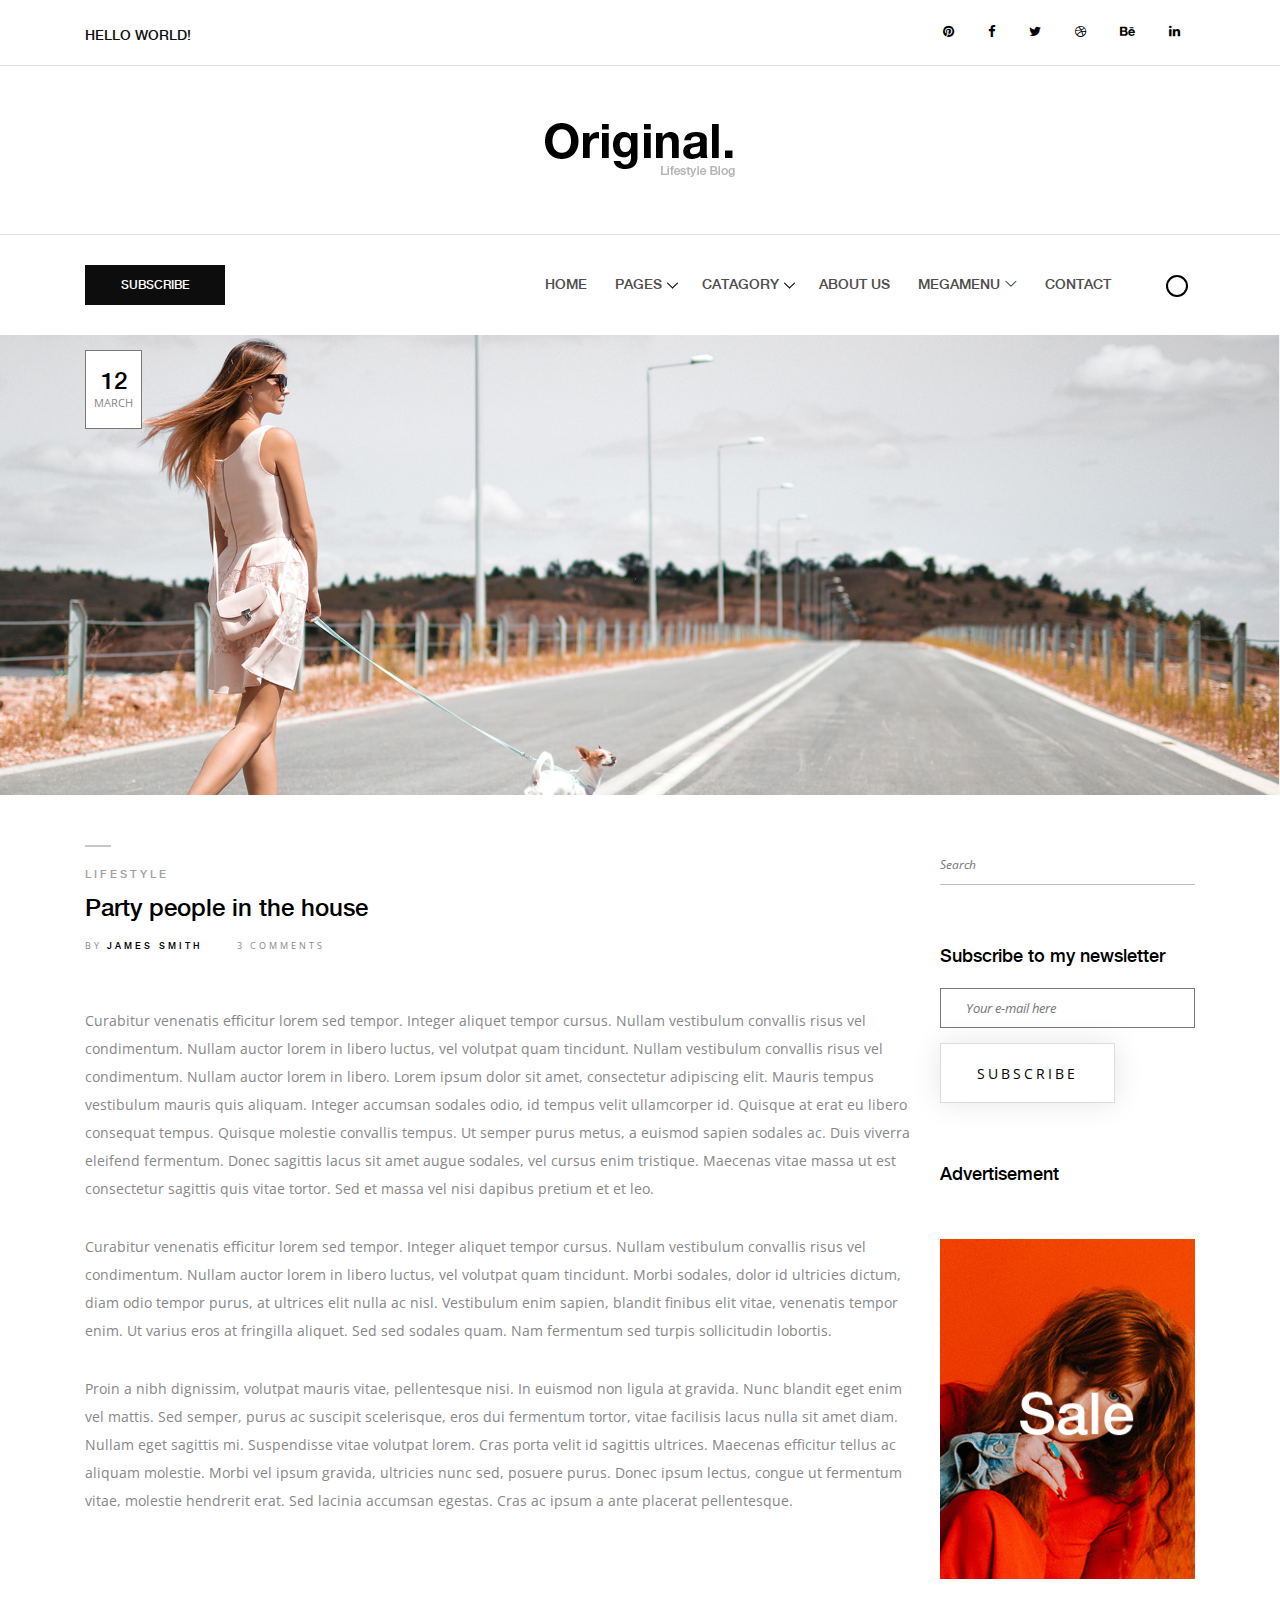
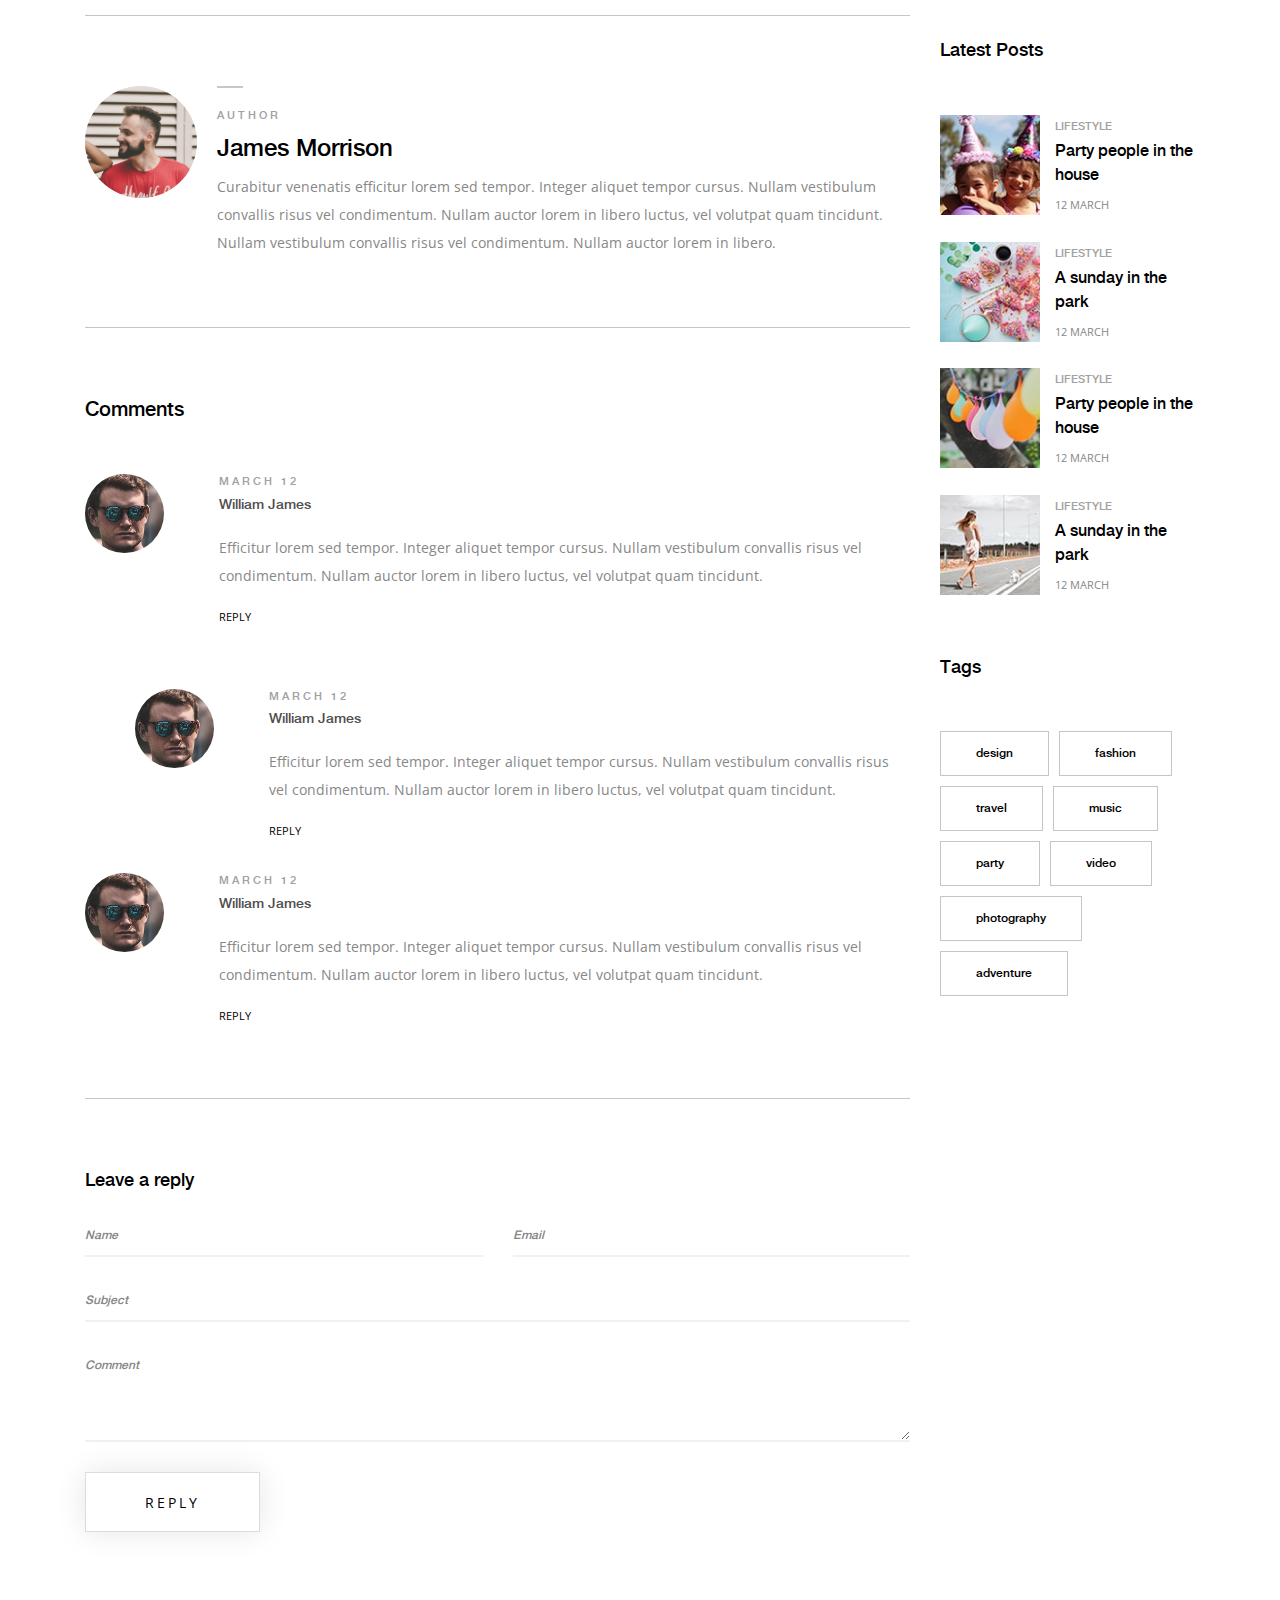
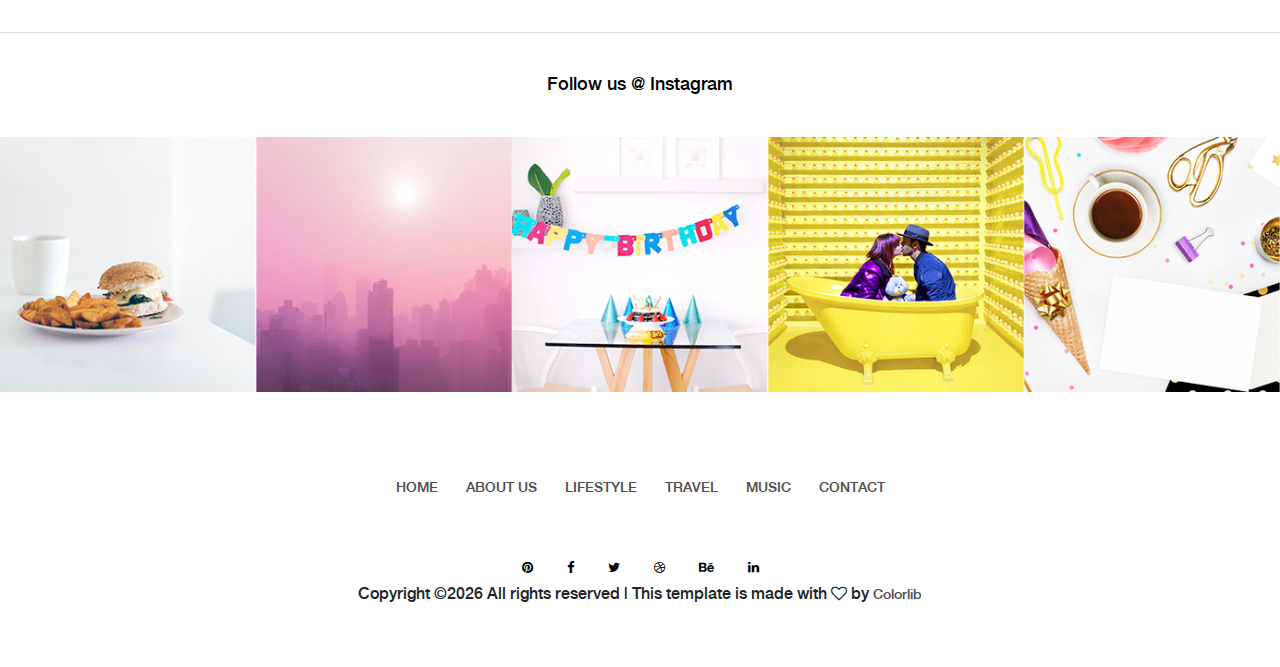
<file: single-post.html>
<!DOCTYPE html>
<html lang="en">

<head>
    <meta charset="UTF-8">
    <meta name="description" content="">
    <meta http-equiv="X-UA-Compatible" content="IE=edge">
    <meta name="viewport" content="width=device-width, initial-scale=1, shrink-to-fit=no">
    <!-- The above 4 meta tags *must* come first in the head; any other head content must come *after* these tags -->

    <!-- Title -->
    <title>Original - Lifestyle Blog Template</title>

    <!-- Favicon -->
    <link rel="icon" href="img/core-img/favicon.ico">

    <!-- Style CSS -->
    <link rel="stylesheet" href="style.css">

</head>

<body>
    <!-- Preloader -->
    <div id="preloader">
        <div class="preload-content">
            <div id="original-load"></div>
        </div>
    </div>

    <!-- Subscribe Modal -->
    <div class="subscribe-newsletter-area">
        <div class="modal fade" id="subsModal" tabindex="-1" role="dialog" aria-labelledby="subsModal" aria-hidden="true">
            <div class="modal-dialog modal-dialog-centered" role="document">
                <div class="modal-content">
                    <button type="button" class="close" data-dismiss="modal" aria-label="Close"><span aria-hidden="true">&times;</span></button>
                    <div class="modal-body">
                        <h5 class="title">Subscribe to my newsletter</h5>
                        <form action="#" class="newsletterForm" method="post">
                            <input type="email" name="email" id="subscribesForm2" placeholder="Your e-mail here">
                            <button type="submit" class="btn original-btn">Subscribe</button>
                        </form>
                    </div>
                </div>
            </div>
        </div>
    </div>

    <!-- ##### Header Area Start ##### -->
    <header class="header-area">

        <!-- Top Header Area -->
        <div class="top-header">
            <div class="container h-100">
                <div class="row h-100 align-items-center">
                    <!-- Breaking News Area -->
                    <div class="col-12 col-sm-8">
                        <div class="breaking-news-area">
                            <div id="breakingNewsTicker" class="ticker">
                                <ul>
                                    <li><a href="#">Hello World!</a></li>
                                    <li><a href="#">Hello Universe!</a></li>
                                    <li><a href="#">Hello Original!</a></li>
                                    <li><a href="#">Hello Earth!</a></li>
                                    <li><a href="#">Hello Colorlib!</a></li>
                                </ul>
                            </div>
                        </div>
                    </div>
                    <!-- Top Social Area -->
                    <div class="col-12 col-sm-4">
                        <div class="top-social-area">
                            <a href="#" data-toggle="tooltip" data-placement="bottom" title="Pinterest"><i class="fa fa-pinterest" aria-hidden="true"></i></a>
                            <a href="#" data-toggle="tooltip" data-placement="bottom" title="Facebook"><i class="fa fa-facebook" aria-hidden="true"></i></a>
                            <a href="#" data-toggle="tooltip" data-placement="bottom" title="Twitter"><i class="fa fa-twitter" aria-hidden="true"></i></a>
                            <a href="#" data-toggle="tooltip" data-placement="bottom" title="Dribbble"><i class="fa fa-dribbble" aria-hidden="true"></i></a>
                            <a href="#" data-toggle="tooltip" data-placement="bottom" title="Behance"><i class="fa fa-behance" aria-hidden="true"></i></a>
                            <a href="#" data-toggle="tooltip" data-placement="bottom" title="Linkedin"><i class="fa fa-linkedin" aria-hidden="true"></i></a>
                        </div>
                    </div>
                </div>
            </div>
        </div>

        <!-- Logo Area -->
        <div class="logo-area text-center">
            <div class="container h-100">
                <div class="row h-100 align-items-center">
                    <div class="col-12">
                        <a href="index.html" class="original-logo"><img src="img/core-img/logo.png" alt=""></a>
                    </div>
                </div>
            </div>
        </div>

        <!-- Nav Area -->
        <div class="original-nav-area" id="stickyNav">
            <div class="classy-nav-container breakpoint-off">
                <div class="container">
                    <!-- Classy Menu -->
                    <nav class="classy-navbar justify-content-between">

                        <!-- Subscribe btn -->
                        <div class="subscribe-btn">
                            <a href="#" class="btn subscribe-btn" data-toggle="modal" data-target="#subsModal">Subscribe</a>
                        </div>

                        <!-- Navbar Toggler -->
                        <div class="classy-navbar-toggler">
                            <span class="navbarToggler"><span></span><span></span><span></span></span>
                        </div>

                        <!-- Menu -->
                        <div class="classy-menu" id="originalNav">
                            <!-- close btn -->
                            <div class="classycloseIcon">
                                <div class="cross-wrap"><span class="top"></span><span class="bottom"></span></div>
                            </div>

                            <!-- Nav Start -->
                            <div class="classynav">
                                <ul>
                                    <li><a href="index.html">Home</a></li>
                                    <li><a href="#">Pages</a>
                                        <ul class="dropdown">
                                            <li><a href="index.html">Home</a></li>
                                            <li><a href="about-us.html">About Us</a></li>
                                            <li><a href="single-post.html">Single Post</a></li>
                                            <li><a href="contact.html">Contact</a></li>
                                            <li><a href="coming-soon.html">Coming Soon</a></li>
                                        </ul>
                                    </li>
                                    <li><a href="#">Catagory</a>
                                        <ul class="dropdown">
                                            <li><a href="#">Catagory 1</a></li>
                                            <li><a href="#">Catagory 1</a></li>
                                            <li><a href="#">Catagory 1</a>
                                                <ul class="dropdown">
                                                    <li><a href="#">Catagory 2</a></li>
                                                    <li><a href="#">Catagory 2</a></li>
                                                    <li><a href="#">Catagory 2</a>
                                                        <ul class="dropdown">
                                                            <li><a href="#">Catagory 3</a></li>
                                                            <li><a href="#">Catagory 3</a></li>
                                                            <li><a href="#">Catagory 3</a></li>
                                                            <li><a href="#">Catagory 3</a></li>
                                                            <li><a href="#">Catagory 3</a></li>
                                                        </ul>
                                                    </li>
                                                    <li><a href="#">Catagory 2</a></li>
                                                    <li><a href="#">Catagory 2</a></li>
                                                </ul>
                                            </li>
                                            <li><a href="#">Catagory 1</a></li>
                                            <li><a href="#">Catagory 1</a></li>
                                        </ul>
                                    </li>
                                    <li><a href="about-us.html">About Us</a></li>
                                    <li><a href="#">Megamenu</a>
                                        <div class="megamenu">
                                            <ul class="single-mega cn-col-4">
                                                <li class="title">Headline 1</li>
                                                <li><a href="#">Mega Menu Item 1</a></li>
                                                <li><a href="#">Mega Menu Item 2</a></li>
                                                <li><a href="#">Mega Menu Item 3</a></li>
                                                <li><a href="#">Mega Menu Item 4</a></li>
                                                <li><a href="#">Mega Menu Item 5</a></li>
                                            </ul>
                                            <ul class="single-mega cn-col-4">
                                                <li class="title">Headline 2</li>
                                                <li><a href="#">Mega Menu Item 1</a></li>
                                                <li><a href="#">Mega Menu Item 2</a></li>
                                                <li><a href="#">Mega Menu Item 3</a></li>
                                                <li><a href="#">Mega Menu Item 4</a></li>
                                                <li><a href="#">Mega Menu Item 5</a></li>
                                            </ul>
                                            <ul class="single-mega cn-col-4">
                                                <li class="title">Headline 3</li>
                                                <li><a href="#">Mega Menu Item 1</a></li>
                                                <li><a href="#">Mega Menu Item 2</a></li>
                                                <li><a href="#">Mega Menu Item 3</a></li>
                                                <li><a href="#">Mega Menu Item 4</a></li>
                                                <li><a href="#">Mega Menu Item 5</a></li>
                                            </ul>
                                            <ul class="single-mega cn-col-4">
                                                <li class="title">Headline 4</li>
                                                <li><a href="#">Mega Menu Item 1</a></li>
                                                <li><a href="#">Mega Menu Item 2</a></li>
                                                <li><a href="#">Mega Menu Item 3</a></li>
                                                <li><a href="#">Mega Menu Item 4</a></li>
                                                <li><a href="#">Mega Menu Item 5</a></li>
                                            </ul>
                                        </div>
                                    </li>
                                    <li><a href="contact.html">Contact</a></li>
                                </ul>

                                <!-- Search Form  -->
                                <div id="search-wrapper">
                                    <form action="#">
                                        <input type="text" id="search" placeholder="Search something...">
                                        <div id="close-icon"></div>
                                        <input class="d-none" type="submit" value="">
                                    </form>
                                </div>
                            </div>
                            <!-- Nav End -->
                        </div>
                    </nav>
                </div>
            </div>
        </div>
    </header>
    <!-- ##### Header Area End ##### -->

    <!-- ##### Single Blog Area Start ##### -->
    <div class="single-blog-wrapper section-padding-0-100">

        <!-- Single Blog Area  -->
        <div class="single-blog-area blog-style-2 mb-50">
            <div class="single-blog-thumbnail">
                <img src="img/bg-img/b5.jpg" alt="">
                <div class="post-tag-content">
                    <div class="container">
                        <div class="row">
                            <div class="col-12">
                                <div class="post-date">
                                    <a href="#">12 <span>march</span></a>
                                </div>
                            </div>
                        </div>
                    </div>
                </div>
            </div>
        </div>

        <div class="container">
            <div class="row">
                <!-- ##### Post Content Area ##### -->
                <div class="col-12 col-lg-9">
                    <!-- Single Blog Area  -->
                    <div class="single-blog-area blog-style-2 mb-50">
                        <!-- Blog Content -->
                        <div class="single-blog-content">
                            <div class="line"></div>
                            <a href="#" class="post-tag">Lifestyle</a>
                            <h4><a href="#" class="post-headline mb-0">Party people in the house</a></h4>
                            <div class="post-meta mb-50">
                                <p>By <a href="#">james smith</a></p>
                                <p>3 comments</p>
                            </div>
                            <p>Curabitur venenatis efficitur lorem sed tempor. Integer aliquet tempor cursus. Nullam vestibulum convallis risus vel condimentum. Nullam auctor lorem in libero luctus, vel volutpat quam tincidunt. Nullam vestibulum convallis risus vel condimentum. Nullam auctor lorem in libero. Lorem ipsum dolor sit amet, consectetur adipiscing elit. Mauris tempus vestibulum mauris quis aliquam. Integer accumsan sodales odio, id tempus velit ullamcorper id. Quisque at erat eu libero consequat tempus. Quisque molestie convallis tempus. Ut semper purus metus, a euismod sapien sodales ac. Duis viverra eleifend fermentum. Donec sagittis lacus sit amet augue sodales, vel cursus enim tristique. Maecenas vitae massa ut est consectetur sagittis quis vitae tortor. Sed et massa vel nisi dapibus pretium et et leo.</p>

                            <p>Curabitur venenatis efficitur lorem sed tempor. Integer aliquet tempor cursus. Nullam vestibulum convallis risus vel condimentum. Nullam auctor lorem in libero luctus, vel volutpat quam tincidunt. Morbi sodales, dolor id ultricies dictum, diam odio tempor purus, at ultrices elit nulla ac nisl. Vestibulum enim sapien, blandit finibus elit vitae, venenatis tempor enim. Ut varius eros at fringilla aliquet. Sed sed sodales quam. Nam fermentum sed turpis sollicitudin lobortis.</p>

                            <p>Proin a nibh dignissim, volutpat mauris vitae, pellentesque nisi. In euismod non ligula at gravida. Nunc blandit eget enim vel mattis. Sed semper, purus ac suscipit scelerisque, eros dui fermentum tortor, vitae facilisis lacus nulla sit amet diam. Nullam eget sagittis mi. Suspendisse vitae volutpat lorem. Cras porta velit id sagittis ultrices. Maecenas efficitur tellus ac aliquam molestie. Morbi vel ipsum gravida, ultricies nunc sed, posuere purus. Donec ipsum lectus, congue ut fermentum vitae, molestie hendrerit erat. Sed lacinia accumsan egestas. Cras ac ipsum a ante placerat pellentesque.</p>
                        </div>
                    </div>

                    <!-- About Author -->
                    <div class="blog-post-author mt-100 d-flex">
                        <div class="author-thumbnail">
                            <img src="img/bg-img/b6.jpg" alt="">
                        </div>
                        <div class="author-info">
                            <div class="line"></div>
                            <span class="author-role">Author</span>
                            <h4><a href="#" class="author-name">James Morrison</a></h4>
                            <p>Curabitur venenatis efficitur lorem sed tempor. Integer aliquet tempor cursus. Nullam vestibulum convallis risus vel condimentum. Nullam auctor lorem in libero luctus, vel volutpat quam tincidunt. Nullam vestibulum convallis risus vel condimentum. Nullam auctor lorem in libero.</p>
                        </div>
                    </div>

                    <!-- Comment Area Start -->
                    <div class="comment_area clearfix mt-70">
                        <h5 class="title">Comments</h5>

                        <ol>
                            <!-- Single Comment Area -->
                            <li class="single_comment_area">
                                <!-- Comment Content -->
                                <div class="comment-content d-flex">
                                    <!-- Comment Author -->
                                    <div class="comment-author">
                                        <img src="img/bg-img/b7.jpg" alt="author">
                                    </div>
                                    <!-- Comment Meta -->
                                    <div class="comment-meta">
                                        <a href="#" class="post-date">March 12</a>
                                        <p><a href="#" class="post-author">William James</a></p>
                                        <p>Efficitur lorem sed tempor. Integer aliquet tempor cursus. Nullam vestibulum convallis risus vel condimentum. Nullam auctor lorem in libero luctus, vel volutpat quam tincidunt.</p>
                                        <a href="#" class="comment-reply">Reply</a>
                                    </div>
                                </div>
                                <ol class="children">
                                    <li class="single_comment_area">
                                        <!-- Comment Content -->
                                        <div class="comment-content d-flex">
                                            <!-- Comment Author -->
                                            <div class="comment-author">
                                                <img src="img/bg-img/b7.jpg" alt="author">
                                            </div>
                                            <!-- Comment Meta -->
                                            <div class="comment-meta">
                                                <a href="#" class="post-date">March 12</a>
                                                <p><a href="#" class="post-author">William James</a></p>
                                                <p>Efficitur lorem sed tempor. Integer aliquet tempor cursus. Nullam vestibulum convallis risus vel condimentum. Nullam auctor lorem in libero luctus, vel volutpat quam tincidunt.</p>
                                                <a href="#" class="comment-reply">Reply</a>
                                            </div>
                                        </div>
                                    </li>
                                </ol>
                            </li>

                            <!-- Single Comment Area -->
                            <li class="single_comment_area">
                                <!-- Comment Content -->
                                <div class="comment-content d-flex">
                                    <!-- Comment Author -->
                                    <div class="comment-author">
                                        <img src="img/bg-img/b7.jpg" alt="author">
                                    </div>
                                    <!-- Comment Meta -->
                                    <div class="comment-meta">
                                        <a href="#" class="post-date">March 12</a>
                                        <p><a href="#" class="post-author">William James</a></p>
                                        <p>Efficitur lorem sed tempor. Integer aliquet tempor cursus. Nullam vestibulum convallis risus vel condimentum. Nullam auctor lorem in libero luctus, vel volutpat quam tincidunt.</p>
                                        <a href="#" class="comment-reply">Reply</a>
                                    </div>
                                </div>
                            </li>
                        </ol>
                    </div>

                    <div class="post-a-comment-area mt-70">
                        <h5>Leave a reply</h5>
                        <!-- Reply Form -->
                        <form action="#" method="post">
                            <div class="row">
                                <div class="col-12 col-md-6">
                                    <div class="group">
                                        <input type="text" name="name" id="name" required>
                                        <span class="highlight"></span>
                                        <span class="bar"></span>
                                        <label>Name</label>
                                    </div>
                                </div>
                                <div class="col-12 col-md-6">
                                    <div class="group">
                                        <input type="email" name="email" id="email" required>
                                        <span class="highlight"></span>
                                        <span class="bar"></span>
                                        <label>Email</label>
                                    </div>
                                </div>
                                <div class="col-12">
                                    <div class="group">
                                        <input type="text" name="subject" id="subject" required>
                                        <span class="highlight"></span>
                                        <span class="bar"></span>
                                        <label>Subject</label>
                                    </div>
                                </div>
                                <div class="col-12">
                                    <div class="group">
                                        <textarea name="message" id="message" required></textarea>
                                        <span class="highlight"></span>
                                        <span class="bar"></span>
                                        <label>Comment</label>
                                    </div>
                                </div>
                                <div class="col-12">
                                    <button type="submit" class="btn original-btn">Reply</button>
                                </div>
                            </div>
                        </form>
                    </div>
                </div>

                <!-- ##### Sidebar Area ##### -->
                <div class="col-12 col-md-4 col-lg-3">
                    <div class="post-sidebar-area">

                        <!-- Widget Area -->
                        <div class="sidebar-widget-area">
                            <form action="#" class="search-form">
                                <input type="search" name="search" id="searchForm" placeholder="Search">
                                <input type="submit" value="submit">
                            </form>
                        </div>

                        <!-- Widget Area -->
                        <div class="sidebar-widget-area">
                            <h5 class="title subscribe-title">Subscribe to my newsletter</h5>
                            <div class="widget-content">
                                <form action="#" class="newsletterForm">
                                    <input type="email" name="email" id="subscribesForm" placeholder="Your e-mail here">
                                    <button type="submit" class="btn original-btn">Subscribe</button>
                                </form>
                            </div>
                        </div>

                        <!-- Widget Area -->
                        <div class="sidebar-widget-area">
                            <h5 class="title">Advertisement</h5>
                            <a href="#"><img src="img/bg-img/add.gif" alt=""></a>
                        </div>

                        <!-- Widget Area -->
                        <div class="sidebar-widget-area">
                            <h5 class="title">Latest Posts</h5>

                            <div class="widget-content">

                                <!-- Single Blog Post -->
                                <div class="single-blog-post d-flex align-items-center widget-post">
                                    <!-- Post Thumbnail -->
                                    <div class="post-thumbnail">
                                        <img src="img/blog-img/lp1.jpg" alt="">
                                    </div>
                                    <!-- Post Content -->
                                    <div class="post-content">
                                        <a href="#" class="post-tag">Lifestyle</a>
                                        <h4><a href="#" class="post-headline">Party people in the house</a></h4>
                                        <div class="post-meta">
                                            <p><a href="#">12 March</a></p>
                                        </div>
                                    </div>
                                </div>

                                <!-- Single Blog Post -->
                                <div class="single-blog-post d-flex align-items-center widget-post">
                                    <!-- Post Thumbnail -->
                                    <div class="post-thumbnail">
                                        <img src="img/blog-img/lp2.jpg" alt="">
                                    </div>
                                    <!-- Post Content -->
                                    <div class="post-content">
                                        <a href="#" class="post-tag">Lifestyle</a>
                                        <h4><a href="#" class="post-headline">A sunday in the park</a></h4>
                                        <div class="post-meta">
                                            <p><a href="#">12 March</a></p>
                                        </div>
                                    </div>
                                </div>

                                <!-- Single Blog Post -->
                                <div class="single-blog-post d-flex align-items-center widget-post">
                                    <!-- Post Thumbnail -->
                                    <div class="post-thumbnail">
                                        <img src="img/blog-img/lp3.jpg" alt="">
                                    </div>
                                    <!-- Post Content -->
                                    <div class="post-content">
                                        <a href="#" class="post-tag">Lifestyle</a>
                                        <h4><a href="#" class="post-headline">Party people in the house</a></h4>
                                        <div class="post-meta">
                                            <p><a href="#">12 March</a></p>
                                        </div>
                                    </div>
                                </div>

                                <!-- Single Blog Post -->
                                <div class="single-blog-post d-flex align-items-center widget-post">
                                    <!-- Post Thumbnail -->
                                    <div class="post-thumbnail">
                                        <img src="img/blog-img/lp4.jpg" alt="">
                                    </div>
                                    <!-- Post Content -->
                                    <div class="post-content">
                                        <a href="#" class="post-tag">Lifestyle</a>
                                        <h4><a href="#" class="post-headline">A sunday in the park</a></h4>
                                        <div class="post-meta">
                                            <p><a href="#">12 March</a></p>
                                        </div>
                                    </div>
                                </div>
                            </div>
                        </div>

                        <!-- Widget Area -->
                        <div class="sidebar-widget-area">
                            <h5 class="title">Tags</h5>
                            <div class="widget-content">
                                <ul class="tags">
                                    <li><a href="#">design</a></li>
                                    <li><a href="#">fashion</a></li>
                                    <li><a href="#">travel</a></li>
                                    <li><a href="#">music</a></li>
                                    <li><a href="#">party</a></li>
                                    <li><a href="#">video</a></li>
                                    <li><a href="#">photography</a></li>
                                    <li><a href="#">adventure</a></li>
                                </ul>
                            </div>
                        </div>
                    </div>
                </div>
            </div>
        </div>
    </div>
    <!-- ##### Single Blog Area End ##### -->

    <!-- ##### Instagram Feed Area Start ##### -->
    <div class="instagram-feed-area">
        <div class="container">
            <div class="row">
                <div class="col-12">
                    <div class="insta-title">
                        <h5>Follow us @ Instagram</h5>
                    </div>
                </div>
            </div>
        </div>
        <!-- Instagram Slides -->
        <div class="instagram-slides owl-carousel">
            <!-- Single Insta Feed -->
            <div class="single-insta-feed">
                <img src="img/instagram-img/1.png" alt="">
                <!-- Hover Effects -->
                <div class="hover-effects">
                    <a href="#" class="d-flex align-items-center justify-content-center"><i class="fa fa-instagram"></i></a>
                </div>
            </div>
            <!-- Single Insta Feed -->
            <div class="single-insta-feed">
                <img src="img/instagram-img/2.png" alt="">
                <!-- Hover Effects -->
                <div class="hover-effects">
                    <a href="#" class="d-flex align-items-center justify-content-center"><i class="fa fa-instagram"></i></a>
                </div>
            </div>
            <!-- Single Insta Feed -->
            <div class="single-insta-feed">
                <img src="img/instagram-img/3.png" alt="">
                <!-- Hover Effects -->
                <div class="hover-effects">
                    <a href="#" class="d-flex align-items-center justify-content-center"><i class="fa fa-instagram"></i></a>
                </div>
            </div>
            <!-- Single Insta Feed -->
            <div class="single-insta-feed">
                <img src="img/instagram-img/4.png" alt="">
                <!-- Hover Effects -->
                <div class="hover-effects">
                    <a href="#" class="d-flex align-items-center justify-content-center"><i class="fa fa-instagram"></i></a>
                </div>
            </div>
            <!-- Single Insta Feed -->
            <div class="single-insta-feed">
                <img src="img/instagram-img/5.png" alt="">
                <!-- Hover Effects -->
                <div class="hover-effects">
                    <a href="#" class="d-flex align-items-center justify-content-center"><i class="fa fa-instagram"></i></a>
                </div>
            </div>
            <!-- Single Insta Feed -->
            <div class="single-insta-feed">
                <img src="img/instagram-img/6.png" alt="">
                <!-- Hover Effects -->
                <div class="hover-effects">
                    <a href="#" class="d-flex align-items-center justify-content-center"><i class="fa fa-instagram"></i></a>
                </div>
            </div>
            <!-- Single Insta Feed -->
            <div class="single-insta-feed">
                <img src="img/instagram-img/7.png" alt="">
                <!-- Hover Effects -->
                <div class="hover-effects">
                    <a href="#" class="d-flex align-items-center justify-content-center"><i class="fa fa-instagram"></i></a>
                </div>
            </div>
        </div>
    </div>
    <!-- ##### Instagram Feed Area End ##### -->

    <!-- ##### Footer Area Start ##### -->
    <footer class="footer-area text-center">
        <div class="container">
            <div class="row">
                <div class="col-12">
                    <!-- Footer Nav Area -->
                    <div class="classy-nav-container breakpoint-off">
                        <!-- Classy Menu -->
                        <nav class="classy-navbar justify-content-center">

                            <!-- Navbar Toggler -->
                            <div class="classy-navbar-toggler">
                                <span class="navbarToggler"><span></span><span></span><span></span></span>
                            </div>

                            <!-- Menu -->
                            <div class="classy-menu">

                                <!-- close btn -->
                                <div class="classycloseIcon">
                                    <div class="cross-wrap"><span class="top"></span><span class="bottom"></span></div>
                                </div>

                                <!-- Nav Start -->
                                <div class="classynav">
                                    <ul>
                                        <li><a href="#">Home</a></li>
                                        <li><a href="#">About Us</a></li>
                                        <li><a href="#">Lifestyle</a></li>
                                        <li><a href="#">travel</a></li>
                                        <li><a href="#">Music</a></li>
                                        <li><a href="#">Contact</a></li>
                                    </ul>
                                </div>
                                <!-- Nav End -->
                            </div>
                        </nav>
                    </div>
                    <!-- Footer Social Area -->
                    <div class="footer-social-area mt-30">
                        <a href="#" data-toggle="tooltip" data-placement="top" title="Pinterest"><i class="fa fa-pinterest" aria-hidden="true"></i></a>
                        <a href="#" data-toggle="tooltip" data-placement="top" title="Facebook"><i class="fa fa-facebook" aria-hidden="true"></i></a>
                        <a href="#" data-toggle="tooltip" data-placement="top" title="Twitter"><i class="fa fa-twitter" aria-hidden="true"></i></a>
                        <a href="#" data-toggle="tooltip" data-placement="top" title="Dribbble"><i class="fa fa-dribbble" aria-hidden="true"></i></a>
                        <a href="#" data-toggle="tooltip" data-placement="top" title="Behance"><i class="fa fa-behance" aria-hidden="true"></i></a>
                        <a href="#" data-toggle="tooltip" data-placement="top" title="Linkedin"><i class="fa fa-linkedin" aria-hidden="true"></i></a>
                    </div>
                </div>
            </div>
        </div>

   <!-- Link back to Colorlib can't be removed. Template is licensed under CC BY 3.0. -->
Copyright &copy;<script>document.write(new Date().getFullYear());</script> All rights reserved | This template is made with <i class="fa fa-heart-o" aria-hidden="true"></i> by <a href="https://colorlib.com" target="_blank">Colorlib</a>
<!-- Link back to Colorlib can't be removed. Template is licensed under CC BY 3.0. -->

    </footer>
    <!-- ##### Footer Area End ##### -->

    <!-- jQuery (Necessary for All JavaScript Plugins) -->
    <script src="js/jquery/jquery-2.2.4.min.js"></script>
    <!-- Popper js -->
    <script src="js/popper.min.js"></script>
    <!-- Bootstrap js -->
    <script src="js/bootstrap.min.js"></script>
    <!-- Plugins js -->
    <script src="js/plugins.js"></script>
    <!-- Active js -->
    <script src="js/active.js"></script>

</body>

</html>
</file>
<file: style.css>
/* [ -- Master Stylesheet -- ]

------------------------------------------------------
:: Template Name: Original - Lifestyle Blog Template
:: Author: Colorlib
:: Author URL: https://colorlib.com
:: Version: 1.0.0
:: Created: April 3, 2018
:: Last Updated: April 3, 2018
-------------------------------------------------- */
/* :: Import Fonts */
@import url("https://fonts.googleapis.com/css?family=Open+Sans:300,400,600,700");
@import url(css/bootstrap.min.css);
@import url(css/classy-nav.css);
@import url(css/animate.css);
@import url(css/owl.carousel.css);
@import url(css/font-awesome.min.css);
@font-face {
  font-family: 'helveticaneuebold';
  src: url("fonts/helvetica_neu_bold-webfont.woff2") format("woff2"), url("fonts/helvetica_neu_bold-webfont.woff") format("woff");
  font-weight: normal;
  font-style: normal; }
@font-face {
  font-family: 'helveticaneuemedium';
  src: url("fonts/helveticaneue_medium-webfont.woff2") format("woff2"), url("fonts/helveticaneue_medium-webfont.woff") format("woff");
  font-weight: normal;
  font-style: normal; }
/* :: Import All CSS */
/* :: Base CSS */
* {
  margin: 0;
  padding: 0; }

body {
  font-family: "helveticaneuemedium";
  background-color: #ffffff; }

h1,
h2,
h3,
h4,
h5,
h6 {
  color: #000000;
  font-weight: 500;
  line-height: 1.3;
  font-family: "helveticaneuemedium"; }

p {
  color: #878787;
  font-size: 14px;
  line-height: 1.4;
  font-family: "helveticaneuemedium"; }

a {
  -webkit-transition-duration: 500ms;
  transition-duration: 500ms;
  text-decoration: none;
  outline: none;
  font-size: 14px;
  font-family: "helveticaneuemedium";
  color: #4f4d4d; }
  a:hover, a:focus {
    font-family: "helveticaneuemedium";
    -webkit-transition-duration: 500ms;
    transition-duration: 500ms;
    text-decoration: none;
    outline: none;
    font-size: 14px; }

#preloader {
  display: -webkit-box;
  display: -ms-flexbox;
  display: flex;
  -webkit-box-align: center;
  -ms-flex-align: center;
  -ms-grid-row-align: center;
  align-items: center;
  -webkit-box-pack: center;
  -ms-flex-pack: center;
  justify-content: center;
  background-color: #0d0d0d;
  position: fixed;
  width: 100%;
  height: 100%;
  z-index: 1000000; }

#original-load {
  width: 70px;
  height: 70px;
  border-radius: 50%;
  border: 3px;
  border-style: solid;
  border-color: transparent;
  border-top-color: #f1f1f1;
  -webkit-animation: original 2400ms linear infinite;
  animation: original 2400ms linear infinite;
  z-index: 999; }
  #original-load:before {
    content: "";
    position: absolute;
    top: 7.5px;
    left: 7.5px;
    right: 7.5px;
    bottom: 7.5px;
    border-radius: 50%;
    border: 3px;
    border-style: solid;
    border-color: transparent;
    border-top-color: #f1f1f1;
    -webkit-animation: original 2700ms linear infinite;
    animation: original 2700ms linear infinite; }
  #original-load:after {
    content: "";
    position: absolute;
    top: 20px;
    left: 20px;
    right: 20px;
    bottom: 20px;
    border-radius: 50%;
    border: 3px;
    border-style: solid;
    border-color: transparent;
    border-top-color: #f1f1f1;
    -webkit-animation: original 1800ms linear infinite;
    animation: original 1800ms linear infinite; }

@-webkit-keyframes original {
  0% {
    -webkit-transform: rotate(0deg);
    transform: rotate(0deg); }
  100% {
    -webkit-transform: rotate(360deg);
    transform: rotate(360deg); } }
@keyframes original {
  0% {
    -webkit-transform: rotate(0deg);
    transform: rotate(0deg); }
  100% {
    -webkit-transform: rotate(360deg);
    transform: rotate(360deg); } }
ul,
ol {
  margin: 0; }
  ul li,
  ol li {
    list-style: none; }

img {
  height: auto;
  max-width: 100%; }

.mt-15 {
  margin-top: 15px; }

.mt-30 {
  margin-top: 30px; }

.mt-50 {
  margin-top: 50px; }

.mt-70 {
  margin-top: 70px; }

.mt-100 {
  margin-top: 100px; }

.mb-15 {
  margin-bottom: 15px; }

.mb-30 {
  margin-bottom: 30px; }

.mb-50 {
  margin-bottom: 50px; }

.ml-15 {
  margin-left: 15px; }

.ml-30 {
  margin-left: 30px; }

.mr-15 {
  margin-right: 15px; }

.mr-30 {
  margin-right: 30px; }

.mb-70 {
  margin-bottom: 70px; }

.mb-100 {
  margin-bottom: 100px; }

.bg-img {
  background-position: center center;
  background-size: cover;
  background-repeat: no-repeat; }

.bg-transparent {
  background-color: transparent; }

.font-bold {
  font-weight: 700; }

.font-light {
  font-weight: 300; }

.height-400 {
  height: 400px !important; }

.height-500 {
  height: 500px !important; }

.height-600 {
  height: 600px !important; }

.height-700 {
  height: 700px !important; }

.height-800 {
  height: 800px !important; }

.section-padding-100 {
  padding: 100px 0; }

.section-padding-50 {
  padding: 50px 0; }

.section-padding-50-0 {
  padding: 50px 0 0 0; }

.section-padding-100-70 {
  padding: 100px 0 70px; }

.section-padding-100-50 {
  padding: 100px 0 50px; }

.section-padding-100-0 {
  padding: 100px 0 0; }

.section-padding-0-100 {
  padding: 0 0 100px; }

.section-padding-100-20 {
  padding: 100px 0 20px 0; }

#scrollUp {
  bottom: 60px;
  right: 60px;
  font-size: 13px;
  text-align: center;
  color: #878787;
  letter-spacing: 2px;
  border-bottom: 2px solid #878787;
  -webkit-transition-duration: 500ms;
  transition-duration: 500ms;
  text-transform: uppercase;
  padding: 5px 10px;
  line-height: 1; }
  #scrollUp:hover {
    color: #30336b;
    border-color: #30336b; }
  @media only screen and (min-width: 768px) and (max-width: 991px) {
    #scrollUp {
      bottom: 30px;
      right: 30px; } }
  @media only screen and (max-width: 767px) {
    #scrollUp {
      bottom: 30px;
      right: 30px; } }

.bg-gray {
  background-color: #f1f1f1; }

.background-overlay {
  position: relative;
  z-index: 2; }
  .background-overlay:after {
    position: absolute;
    z-index: -1;
    top: 0;
    left: 0;
    width: 100%;
    height: 100%;
    content: '';
    background-color: rgba(0, 0, 0, 0.6); }

.original-btn {
  position: relative;
  z-index: 1;
  padding: 0 30px;
  min-width: 175px;
  height: 60px;
  border: 1px solid;
  border-color: #dcdcdc;
  font-size: 14px;
  border-radius: 0;
  line-height: 59px;
  text-transform: uppercase;
  letter-spacing: 3px;
  font-family: "Open Sans", sans-serif;
  box-shadow: 0 0 30px rgba(0, 0, 0, 0.1);
  color: #000000; }
  .original-btn:hover, .original-btn:focus {
    font-family: "Open Sans", sans-serif;
    color: #ffffff;
    border-color: #30336b;
    background-color: #30336b; }

/* :: Header Area CSS */
.header-area {
  position: relative;
  width: 100%;
  z-index: 100;
  -webkit-transition-duration: 500ms;
  transition-duration: 500ms; }
  .header-area .top-header {
    height: 65px; }
    @media only screen and (max-width: 767px) {
      .header-area .top-header {
        height: 90px; } }
    @media only screen and (min-width: 576px) and (max-width: 767px) {
      .header-area .top-header {
        height: 70px; } }
    .header-area .top-header .top-social-area {
      text-align: right; }
      @media only screen and (max-width: 767px) {
        .header-area .top-header .top-social-area {
          text-align: left; } }
      .header-area .top-header .top-social-area a {
        display: inline-block;
        padding: 5px 15px;
        color: #000000;
        font-size: 13px; }
        .header-area .top-header .top-social-area a:hover, .header-area .top-header .top-social-area a:focus {
          color: #30336b; }
        @media only screen and (min-width: 768px) and (max-width: 991px) {
          .header-area .top-header .top-social-area a {
            padding: 5px 7px; } }
        @media only screen and (max-width: 767px) {
          .header-area .top-header .top-social-area a {
            padding: 5px 7px; } }
        @media only screen and (min-width: 576px) and (max-width: 767px) {
          .header-area .top-header .top-social-area a {
            padding: 5px 4px; } }
  .header-area .logo-area {
    height: 170px;
    border-top: 1px solid #e1e1e1;
    border-bottom: 1px solid #e1e1e1; }
    @media only screen and (max-width: 767px) {
      .header-area .logo-area {
        height: 100px; } }
  .header-area .original-nav-area {
    height: 100px; }
    @media only screen and (max-width: 767px) {
      .header-area .original-nav-area {
        height: 70px; } }
    .header-area .original-nav-area .subscribe-btn a {
      display: inline-block;
      min-width: 140px;
      height: 40px;
      background-color: #0d0d0d;
      color: #ffffff;
      border-radius: 0;
      font-size: 12px;
      text-transform: uppercase;
      line-height: 40px;
      padding: 0; }
      .header-area .original-nav-area .subscribe-btn a:hover, .header-area .original-nav-area .subscribe-btn a:focus {
        background-color: #30336b; }
    .header-area .original-nav-area .classynav ul li a {
      text-transform: uppercase;
      color: #4f4d4d; }
      .header-area .original-nav-area .classynav ul li a:focus, .header-area .original-nav-area .classynav ul li a:hover {
        color: #000000; }
    .header-area .original-nav-area .classy-nav-container {
      background-color: transparent; }
    .header-area .original-nav-area .classy-navbar {
      height: 100px;
      padding: 0; }
      @media only screen and (max-width: 767px) {
        .header-area .original-nav-area .classy-navbar {
          height: 70px; } }
  .header-area .is-sticky .original-nav-area {
    background-color: #ffffff;
    margin-top: 0;
    box-shadow: 0 5px 15px rgba(0, 0, 0, 0.15);
    position: fixed;
    width: 100%;
    height: 70px;
    top: 0;
    left: 0;
    right: 0;
    z-index: 900; }
    .header-area .is-sticky .original-nav-area .classy-navbar {
      height: 70px; }

#breakingNewsTicker.ticker {
  width: 100%;
  text-align: left;
  position: relative;
  overflow: hidden; }
  #breakingNewsTicker.ticker ul {
    width: 100%;
    position: relative; }
    #breakingNewsTicker.ticker ul li {
      display: none;
      width: 100%; }
      #breakingNewsTicker.ticker ul li a {
        color: #000000;
        font-size: 14px;
        text-transform: uppercase; }
        #breakingNewsTicker.ticker ul li a:hover {
          color: #30336b; }

.modal-backdrop.show {
  opacity: .8 !important; }

.subscribe-newsletter-area .modal-content {
  border-radius: 0; }
  .subscribe-newsletter-area .modal-content .modal-body {
    padding: 70px; }
    @media only screen and (max-width: 767px) {
      .subscribe-newsletter-area .modal-content .modal-body {
        padding: 40px 30px; } }
    .subscribe-newsletter-area .modal-content .modal-body .title {
      font-size: 18px;
      margin-bottom: 20px; }
    .subscribe-newsletter-area .modal-content .modal-body .newsletterForm {
      position: relative;
      z-index: 1; }
      .subscribe-newsletter-area .modal-content .modal-body .newsletterForm input {
        width: 100%;
        height: 60px;
        border: 1px solid #787878;
        font-size: 14px;
        font-family: "Open Sans", sans-serif;
        -webkit-transition-duration: 500ms;
        transition-duration: 500ms;
        font-style: italic;
        margin-bottom: 15px;
        padding: 0 30px; }
        .subscribe-newsletter-area .modal-content .modal-body .newsletterForm input:focus {
          border: 1px solid #000000; }
      .subscribe-newsletter-area .modal-content .modal-body .newsletterForm button[type="submit"] {
        background-color: #ffffff; }
        .subscribe-newsletter-area .modal-content .modal-body .newsletterForm button[type="submit"]:hover {
          background-color: #30336b;
          color: #ffffff; }
.subscribe-newsletter-area .close {
  position: absolute;
  top: -30px;
  right: 0;
  background-color: red !important;
  width: 30px;
  height: 30px;
  color: #ffffff;
  font-weight: 400; }
  .subscribe-newsletter-area .close:hover {
    color: #ffffff; }

/* :: Hero Slides Area CSS */
.hero-slides {
  position: relative;
  z-index: 1; }
  .hero-slides .single-hero-slide {
    position: relative;
    z-index: 1;
    height: 670px; }
    @media only screen and (min-width: 992px) and (max-width: 1199px) {
      .hero-slides .single-hero-slide {
        height: 500px; } }
    @media only screen and (min-width: 768px) and (max-width: 991px) {
      .hero-slides .single-hero-slide {
        height: 450px; } }
    @media only screen and (max-width: 767px) {
      .hero-slides .single-hero-slide {
        height: 250px; } }
    .hero-slides .single-hero-slide .slide-content {
      display: none; }
      .hero-slides .single-hero-slide .slide-content .post-tag {
        margin-bottom: 15px;
        display: block; }
        .hero-slides .single-hero-slide .slide-content .post-tag a {
          display: inline-block;
          padding: 3px 10px;
          background-color: #000000;
          border-radius: 2px;
          text-transform: uppercase;
          letter-spacing: 2px;
          font-size: 10px;
          color: #ffffff; }
      .hero-slides .single-hero-slide .slide-content h2 a {
        font-size: 40px;
        display: inline-block;
        padding: 12px 20px 5px;
        background-color: #000000;
        border-radius: 0;
        text-transform: uppercase;
        color: #ffffff;
        margin-bottom: 0; }
        @media only screen and (min-width: 992px) and (max-width: 1199px) {
          .hero-slides .single-hero-slide .slide-content h2 a {
            font-size: 30px; } }
        @media only screen and (min-width: 768px) and (max-width: 991px) {
          .hero-slides .single-hero-slide .slide-content h2 a {
            font-size: 24px; } }
        @media only screen and (max-width: 767px) {
          .hero-slides .single-hero-slide .slide-content h2 a {
            font-size: 12px;
            padding: 12px 10px 5px; } }
  .hero-slides .center .single-hero-slide .slide-content {
    display: block; }
  .hero-slides .owl-nav .owl-prev,
  .hero-slides .owl-nav .owl-next {
    background-color: #cbcbcb;
    top: 50%;
    margin-top: -20px;
    width: 40px;
    height: 40px;
    left: 7%;
    position: absolute;
    z-index: 20;
    text-align: center;
    font-size: 20px;
    color: #ffffff;
    line-height: 42px;
    border-radius: 2px;
    -webkit-transition-duration: 500ms;
    transition-duration: 500ms; }
    .hero-slides .owl-nav .owl-prev:hover, .hero-slides .owl-nav .owl-prev:focus,
    .hero-slides .owl-nav .owl-next:hover,
    .hero-slides .owl-nav .owl-next:focus {
      background-color: #0d0d0d;
      color: #ffffff; }
  .hero-slides .owl-nav .owl-next {
    left: auto;
    right: 7%; }

/* Blog Content Area CSS */
.single-blog-area {
  position: relative;
  z-index: 1; }
  .single-blog-area .single-blog-thumbnail {
    position: relative;
    z-index: 1; }
    .single-blog-area .single-blog-thumbnail img {
      width: 100%; }
    .single-blog-area .single-blog-thumbnail .post-date {
      position: absolute;
      z-index: 10;
      left: 15px;
      top: 15px;
      border: 1px solid #787878;
      background-color: #ffffff;
      padding: 20px 8px;
      text-align: center; }
      .single-blog-area .single-blog-thumbnail .post-date a {
        font-size: 24px;
        text-transform: uppercase;
        color: #000000;
        line-height: 1;
        font-family: "helveticaneuemedium"; }
        .single-blog-area .single-blog-thumbnail .post-date a span {
          display: block;
          font-family: "Open Sans", sans-serif;
          font-size: 11px;
          color: #878787; }
  .single-blog-area .single-blog-content .line {
    background-color: #c8c8c8;
    width: 26px;
    height: 2px;
    margin-bottom: 20px; }
  .single-blog-area .single-blog-content .post-tag {
    color: #a1a1a1;
    font-size: 11px;
    text-transform: uppercase;
    letter-spacing: 3px;
    margin-bottom: 10px;
    display: block; }
    .single-blog-area .single-blog-content .post-tag:hover, .single-blog-area .single-blog-content .post-tag:focus {
      color: #000000; }
  .single-blog-area .single-blog-content h4 a {
    display: inline-block;
    color: #000000;
    font-size: 24px;
    margin-bottom: 30px; }
    .single-blog-area .single-blog-content h4 a:hover, .single-blog-area .single-blog-content h4 a:focus {
      color: #30336b; }
    @media only screen and (min-width: 992px) and (max-width: 1199px) {
      .single-blog-area .single-blog-content h4 a {
        margin-bottom: 20px; } }
  .single-blog-area .single-blog-content > p {
    line-height: 2;
    margin-bottom: 70px; }
    @media only screen and (min-width: 992px) and (max-width: 1199px) {
      .single-blog-area .single-blog-content > p {
        margin-bottom: 30px; } }
  .single-blog-area .single-blog-content .post-meta p {
    font-size: 9px;
    text-transform: uppercase;
    margin-bottom: 0;
    letter-spacing: 3px;
    display: inline-block; }
    .single-blog-area .single-blog-content .post-meta p:first-of-type {
      margin-right: 30px; }
    .single-blog-area .single-blog-content .post-meta p a {
      font-size: 9px;
      text-transform: uppercase;
      color: #000000;
      letter-spacing: 3px; }
  .single-blog-area.blog-style-2 .single-blog-content > p {
    margin-bottom: 30px; }

.single-catagory-area {
  position: relative;
  z-index: 1; }
  .single-catagory-area .catagory-title {
    background-color: #000000;
    top: 50%;
    left: 50%;
    width: 226px;
    height: 156px;
    position: absolute;
    z-index: 10;
    -webkit-transform: translate(-50%, -50%);
    transform: translate(-50%, -50%);
    display: -webkit-box;
    display: -ms-flexbox;
    display: flex;
    -webkit-box-align: center;
    -ms-flex-align: center;
    -ms-grid-row-align: center;
    align-items: center;
    -webkit-box-pack: center;
    -ms-flex-pack: center;
    justify-content: center;
    -webkit-transition-duration: 500ms;
    transition-duration: 500ms; }
    .single-catagory-area .catagory-title:hover {
      background-color: #30336b; }
    .single-catagory-area .catagory-title a {
      font-size: 10px;
      color: #ffffff;
      letter-spacing: 3px;
      display: inline-block;
      text-transform: uppercase; }

.post-tag-content {
  position: absolute;
  width: 1140px;
  top: 0;
  left: 50%;
  -webkit-transform: translateX(-50%);
  transform: translateX(-50%); }
  @media only screen and (min-width: 992px) and (max-width: 1199px) {
    .post-tag-content {
      width: 100%; } }
  @media only screen and (min-width: 768px) and (max-width: 991px) {
    .post-tag-content {
      width: 100%; } }
  @media only screen and (max-width: 767px) {
    .post-tag-content {
      width: 100%; } }

@media only screen and (min-width: 768px) and (max-width: 991px) {
  .post-sidebar-area {
    margin-top: 100px; } }
@media only screen and (max-width: 767px) {
  .post-sidebar-area {
    margin-top: 100px; } }

.sidebar-widget-area {
  position: relative;
  z-index: 1;
  margin-bottom: 60px; }
  .sidebar-widget-area .search-form {
    position: relative;
    z-index: 1; }
    .sidebar-widget-area .search-form input[type="search"] {
      width: 100%;
      height: 40px;
      border: none;
      border-bottom: 1px solid #bbbec1;
      font-size: 12px;
      font-style: italic;
      font-family: "Open Sans", sans-serif;
      color: #bbbec1;
      -webkit-transition-duration: 500ms;
      transition-duration: 500ms; }
      .sidebar-widget-area .search-form input[type="search"]:focus {
        border-bottom: 1px solid #000000; }
    .sidebar-widget-area .search-form input[type="submit"] {
      display: none; }
  .sidebar-widget-area .newsletterForm {
    position: relative;
    z-index: 1; }
    .sidebar-widget-area .newsletterForm input {
      width: 100%;
      height: 40px;
      border: 1px solid #787878;
      font-size: 13px;
      font-family: "Open Sans", sans-serif;
      -webkit-transition-duration: 500ms;
      transition-duration: 500ms;
      font-style: italic;
      color: #b2b2b2;
      margin-bottom: 15px;
      padding: 0 25px; }
      .sidebar-widget-area .newsletterForm input:focus {
        border: 1px solid #000000; }
    .sidebar-widget-area .newsletterForm button[type="submit"] {
      background-color: #ffffff;
      -webkit-transition-duration: 500ms;
      transition-duration: 500ms; }
      .sidebar-widget-area .newsletterForm button[type="submit"]:hover {
        background-color: #30336b; }
  .sidebar-widget-area .title {
    font-size: 18px;
    margin-bottom: 52px; }
    .sidebar-widget-area .title.subscribe-title {
      margin-bottom: 20px; }
  .sidebar-widget-area .single-blog-post {
    margin-bottom: 25px; }
    .sidebar-widget-area .single-blog-post .post-thumbnail {
      -webkit-box-flex: 0;
      -ms-flex: 0 0 115px;
      flex: 0 0 115px;
      min-width: 115px;
      padding-right: 15px; }
    .sidebar-widget-area .single-blog-post .post-content .post-tag {
      color: #a1a1a1;
      font-size: 11px;
      text-transform: uppercase;
      margin-bottom: 10px; }
      .sidebar-widget-area .single-blog-post .post-content .post-tag:hover, .sidebar-widget-area .single-blog-post .post-content .post-tag:focus {
        color: #000000; }
    .sidebar-widget-area .single-blog-post .post-content h4 {
      margin-bottom: 10px;
      line-height: 1; }
      .sidebar-widget-area .single-blog-post .post-content h4 .post-headline {
        font-size: 16px;
        color: #000000; }
    .sidebar-widget-area .single-blog-post .post-content .post-meta p {
      margin-bottom: 0; }
      .sidebar-widget-area .single-blog-post .post-content .post-meta p a {
        font-size: 11px;
        color: #878787;
        font-family: "Open Sans", sans-serif;
        text-transform: uppercase; }
        .sidebar-widget-area .single-blog-post .post-content .post-meta p a:hover, .sidebar-widget-area .single-blog-post .post-content .post-meta p a:focus {
          color: #000000; }
  .sidebar-widget-area .tags {
    display: -webkit-box;
    display: -ms-flexbox;
    display: flex;
    -ms-flex-wrap: wrap;
    flex-wrap: wrap;
    margin-top: -5px;
    margin-left: -5px; }
    .sidebar-widget-area .tags a {
      display: block;
      padding: 0 35px;
      border: 1px solid #c5c5c5;
      font-size: 12px;
      color: #000000;
      height: 45px;
      line-height: 43px;
      margin: 5px; }
      .sidebar-widget-area .tags a:hover, .sidebar-widget-area .tags a:focus {
        border: 1px solid #30336b;
        color: #ffffff;
        background-color: #30336b; }
      @media only screen and (min-width: 992px) and (max-width: 1199px) {
        .sidebar-widget-area .tags a {
          padding: 0 20px; } }
      @media only screen and (min-width: 768px) and (max-width: 991px) {
        .sidebar-widget-area .tags a {
          padding: 0 15px; } }

.instagram-feed-area {
  position: relative;
  z-index: 1;
  border-top: 1px solid #dcdcdc; }
  .instagram-feed-area .insta-title {
    text-align: center; }
    .instagram-feed-area .insta-title h5 {
      margin-bottom: 0;
      padding: 40px 0;
      font-size: 18px; }
  .instagram-feed-area .single-insta-feed {
    position: relative;
    z-index: 1;
    clear: both; }
    .instagram-feed-area .single-insta-feed .hover-effects a {
      display: block;
      color: #ffffff;
      font-size: 30px;
      position: absolute;
      width: 100%;
      height: 100%;
      top: 0;
      left: 0;
      z-index: 10;
      background-color: rgba(48, 51, 107, 0.95);
      opacity: 0;
      visibility: hidden; }
    .instagram-feed-area .single-insta-feed:hover .hover-effects a, .instagram-feed-area .single-insta-feed:focus .hover-effects a {
      opacity: 1;
      visibility: visible; }

.breadcumb-area {
  position: relative;
  z-index: 1;
  height: 210px; }
  .breadcumb-area .breadcumb-content h2 {
    padding: 10px 15px 0;
    margin-bottom: 0;
    font-size: 48px;
    background-color: #000000;
    color: #ffffff;
    display: inline-block;
    text-transform: uppercase;
    line-height: 1; }
    @media only screen and (max-width: 767px) {
      .breadcumb-area .breadcumb-content h2 {
        font-size: 30px; } }

.blog-post-author {
  position: relative;
  z-index: 1;
  padding: 70px 0;
  border-top: 1px solid;
  border-bottom: 1px solid;
  border-color: #c5c5c5; }
  .blog-post-author .author-thumbnail {
    -webkit-box-flex: 0;
    -ms-flex: 0 0 132px;
    flex: 0 0 132px;
    min-width: 132px;
    padding-right: 20px;
    width: 112px;
    height: 112px;
    border-radius: 50%; }
    @media only screen and (max-width: 767px) {
      .blog-post-author .author-thumbnail {
        -webkit-box-flex: 0;
        -ms-flex: 0 0 90px;
        flex: 0 0 90px;
        min-width: 90px; } }
    .blog-post-author .author-thumbnail img {
      border-radius: 50%; }
  .blog-post-author .author-info .line {
    background-color: #c8c8c8;
    width: 26px;
    height: 2px;
    margin-bottom: 20px; }
  .blog-post-author .author-info .author-role {
    color: #a1a1a1;
    font-size: 11px;
    text-transform: uppercase;
    letter-spacing: 3px;
    margin-bottom: 10px;
    display: block; }
  .blog-post-author .author-info h4 a {
    display: inline-block;
    color: #000000;
    font-size: 24px;
    margin-bottom: 0; }
  .blog-post-author .author-info p {
    line-height: 2;
    margin-bottom: 0;
    font-family: "Open Sans", sans-serif; }

.single-blog-wrapper .single-blog-area .single-blog-content p {
  font-family: "Open Sans", sans-serif; }

.comment_area {
  border-bottom: 1px solid #c5c5c5;
  padding-bottom: 40px; }
  .comment_area .title {
    margin-bottom: 50px; }
  @media only screen and (max-width: 767px) {
    .comment_area .comment-content {
      padding: 20px 15px; } }
  .comment_area .comment-content .comment-author {
    -webkit-box-flex: 0;
    -ms-flex: 0 0 79px;
    flex: 0 0 79px;
    min-width: 79px;
    margin-right: 55px;
    border-radius: 50%; }
    @media only screen and (max-width: 767px) {
      .comment_area .comment-content .comment-author {
        -webkit-box-flex: 0;
        -ms-flex: 0 0 60px;
        flex: 0 0 60px;
        min-width: 60px;
        margin-right: 15px; } }
    .comment_area .comment-content .comment-author img {
      border-radius: 50%; }
  .comment_area .comment-content .comment-meta {
    margin-bottom: 30px; }
    .comment_area .comment-content .comment-meta .post-date {
      color: #a1a1a1;
      font-size: 11px;
      text-transform: uppercase;
      letter-spacing: 3px;
      margin-bottom: 0;
      display: block; }
    .comment_area .comment-content .comment-meta .post-author {
      margin-bottom: 15px;
      display: block; }
    .comment_area .comment-content .comment-meta p {
      margin-bottom: 15px;
      font-size: 14px;
      font-family: "Open Sans", sans-serif;
      line-height: 2; }
    .comment_area .comment-content .comment-meta .comment-reply {
      font-size: 11px;
      color: #000000;
      font-family: "Open Sans", sans-serif;
      text-transform: uppercase; }
  .comment_area .single_comment_area {
    margin-bottom: 30px; }
    .comment_area .single_comment_area:last-of-type {
      margin-bottom: 0; }
  .comment_area .children .single_comment_area {
    margin-left: 50px;
    margin-top: 30px; }
    @media only screen and (max-width: 767px) {
      .comment_area .children .single_comment_area {
        margin-left: 15px; } }

.single_comment_area .children .single_comment_area .comment-meta {
  margin-bottom: 0; }

.cool-facts-area {
  position: relative;
  z-index: 1;
  background-attachment: fixed; }
  .cool-facts-area .single-blog-area .line {
    margin: 0 auto 15px;
    background-color: #ffffff; }
  .cool-facts-area .single-blog-area .post-tag {
    color: #ffffff; }
  .cool-facts-area .single-blog-area .post-headline {
    color: #ffffff; }
  .cool-facts-area .single-blog-area p {
    color: #ffffff; }
  .cool-facts-area .single-cool-facts-area h2 {
    font-size: 72px;
    color: #ffffff;
    line-height: 1; }
  .cool-facts-area .single-cool-facts-area p {
    margin-bottom: 0;
    font-size: 18px;
    color: #ffffff; }

/* Contact Area CSS */
.contact-form h5,
.post-a-comment-area h5 {
  font-size: 18px;
  color: #000000;
  margin-bottom: 30px; }
.contact-form button,
.post-a-comment-area button {
  background-color: #ffffff; }

/* Form CSS */
.group {
  position: relative;
  z-index: 1;
  margin-bottom: 30px; }
  .group input,
  .group textarea {
    font-size: 12px;
    font-style: italic;
    padding: 10px;
    display: block;
    width: 100%;
    height: 35px;
    border: none;
    border-bottom: 2px solid;
    border-color: #f1f1f1; }
    .group input:focus,
    .group textarea:focus {
      outline: none;
      box-shadow: none; }
  .group label {
    color: #878787;
    font-style: italic;
    font-size: 12px;
    font-weight: normal;
    position: absolute;
    pointer-events: none;
    left: 0;
    top: 5px;
    transition: 0.5s ease all; }
  .group .bar {
    position: relative;
    display: block;
    width: 100%; }
    .group .bar:before, .group .bar:after {
      content: '';
      height: 2px;
      width: 0;
      bottom: 0;
      position: absolute;
      background-color: #30336b;
      transition: 0.5s ease all; }
    .group .bar:before {
      left: 50%; }
    .group .bar:after {
      right: 50%; }
  .group .highlight {
    position: absolute;
    height: 60%;
    width: 100px;
    top: 25%;
    left: 0;
    pointer-events: none;
    opacity: 0.5; }
  .group textarea {
    min-height: 90px; }

/* Form Active State */
input:focus ~ label,
textarea:focus ~ label,
input:valid ~ label,
textarea:valid ~ label {
  top: -15px;
  font-size: 12px;
  color: #30336b; }

input:focus ~ .bar:before,
textarea:focus ~ .bar:before,
input:focus ~ .bar:after,
textarea:focus ~ .bar:after {
  width: 50%; }

input:focus ~ .highlight,
textarea:focus ~ .highlight {
  -webkit-animation: inputHighlighter 0.3s ease;
  animation: inputHighlighter 0.3s ease; }

/* Animations */
@-webkit-keyframes inputHighlighter {
  from {
    background-color: #30336b; }
  to {
    width: 0;
    background-color: transparent; } }
@-moz-keyframes inputHighlighter {
  from {
    background-color: #30336b; }
  to {
    width: 0;
    background-color: transparent; } }
@keyframes inputHighlighter {
  from {
    background-color: #30336b; }
  to {
    width: 0;
    background-color: transparent; } }
.map-area {
  position: relative;
  z-index: 1; }
  .map-area #googleMap {
    width: 100%;
    height: 690px; }
    @media only screen and (min-width: 992px) and (max-width: 1199px) {
      .map-area #googleMap {
        height: 500px; } }
    @media only screen and (min-width: 768px) and (max-width: 991px) {
      .map-area #googleMap {
        height: 450px; } }
    @media only screen and (max-width: 767px) {
      .map-area #googleMap {
        height: 400px; } }

/* Search bar */
#search-wrapper {
  display: inline-block;
  position: relative;
  right: 7px;
  margin-left: 50px; }
  @media only screen and (min-width: 992px) and (max-width: 1199px) {
    #search-wrapper {
      margin-left: 15px; } }
  @media only screen and (min-width: 768px) and (max-width: 991px) {
    #search-wrapper {
      margin-left: 0; } }
  @media only screen and (max-width: 767px) {
    #search-wrapper {
      margin-left: 0; } }
  @media only screen and (min-width: 768px) and (max-width: 991px) {
    #search-wrapper {
      margin-top: 15px;
      padding-left: 1em; } }
  @media only screen and (max-width: 767px) {
    #search-wrapper {
      margin-top: 15px;
      padding-left: 1em; } }
  #search-wrapper.search-expanded #close-icon:before {
    -webkit-animation: cross-1-in 0.25s linear 0s forwards;
    animation: cross-1-in 0.25s linear 0s forwards; }
  #search-wrapper.search-expanded #close-icon:after {
    -webkit-animation: cross-2-in 0.25s linear 0.2s forwards;
    animation: cross-2-in 0.25s linear 0.2s forwards; }
  #search-wrapper.search-expanded:after {
    -webkit-animation: lens-out 0.5s linear 1 forwards;
    animation: lens-out 0.5s linear 1 forwards; }
  #search-wrapper:after {
    position: absolute;
    bottom: 3px;
    right: -9px;
    display: block;
    content: "";
    width: 14px;
    height: 2px;
    background-color: #000000;
    -webkit-transform: rotate(45deg) scaleX(0);
    transform: rotate(45deg) scaleX(0);
    transform-origin: 0 50%;
    -webkit-animation: lens-in 0.6s linear 0.9s forwards;
    animation: lens-in 0.6s linear 0.9s forwards; }
  #search-wrapper #search {
    background: none;
    border: 2px solid;
    border-color: #000000;
    outline: none;
    padding: 0 9px;
    border-radius: 1000px;
    width: 0;
    transition: all 0.3s 0.6s;
    font-size: 12px; }
    #search-wrapper #search::-webkit-input-placeholder {
      color: rgba(0, 0, 0, 0.6); }
    #search-wrapper #search:focus {
      width: 270px;
      padding: 7px 15px; }
      @media only screen and (min-width: 992px) and (max-width: 1199px) {
        #search-wrapper #search:focus {
          width: 170px; } }
      @media only screen and (max-width: 767px) {
        #search-wrapper #search:focus {
          width: 200px; } }
  #search-wrapper #close-icon {
    cursor: pointer;
    position: absolute;
    right: 10px;
    top: 50%;
    width: 20px;
    height: 20px;
    -webkit-transform: translateY(-1px);
    transform: translateY(-1px);
    transition: 0.2s all;
    display: none; }
    #search-wrapper #close-icon[style*="display: block"] {
      color: red; }
      #search-wrapper #close-icon[style*="display: block"]:before {
        -webkit-transform: rotate(45deg) scaleX(1) translateY(10px);
        transform: rotate(45deg) scaleX(1) translateY(10px); }
      #search-wrapper #close-icon[style*="display: block"]:after {
        -webkit-transform: rotate(-45deg) scaleX(1) translateY(-10px);
        transform: rotate(-45deg) scaleX(1) translateY(-10px); }
    #search-wrapper #close-icon:before, #search-wrapper #close-icon:after {
      display: block;
      content: "";
      position: absolute;
      width: 20px;
      height: 2px;
      background-color: #878787;
      transform-origin: 100% 50%; }
    #search-wrapper #close-icon:before {
      -webkit-transform: rotate(45deg) scaleX(0) translateY(10px);
      transform: rotate(45deg) scaleX(0) translateY(10px); }
    #search-wrapper #close-icon:after {
      -webkit-transform: rotate(-45deg) scaleX(0) translateY(-10px);
      transform: rotate(-45deg) scaleX(0) translateY(-10px); }
    #search-wrapper #close-icon.closing:before {
      -webkit-animation: cross-1-out 0.25s linear 0s forwards;
      animation: cross-1-out 0.25s linear 0s forwards; }
    #search-wrapper #close-icon.closing:after {
      -webkit-animation: cross-2-out 0.25s linear 0.2s forwards;
      animation: cross-2-out 0.25s linear 0.2s forwards; }

@-webkit-keyframes lens-out {
  0% {
    -webkit-transform: rotate(45deg) scaleX(1);
    transform: rotate(45deg) scaleX(1); }
  30% {
    -webkit-transform: rotate(45deg) scaleX(1.4);
    transform: rotate(45deg) scaleX(1.4); }
  100% {
    -webkit-transform: rotate(45deg) scaleX(0);
    transform: rotate(45deg) scaleX(0); } }
@keyframes lens-out {
  0% {
    -webkit-transform: rotate(45deg) scaleX(1);
    transform: rotate(45deg) scaleX(1); }
  30% {
    -webkit-transform: rotate(45deg) scaleX(1.4);
    transform: rotate(45deg) scaleX(1.4); }
  100% {
    -webkit-transform: rotate(45deg) scaleX(0);
    transform: rotate(45deg) scaleX(0); } }
@-webkit-keyframes lens-in {
  0% {
    -webkit-transform: rotate(45deg) scaleX(0);
    transform: rotate(45deg) scaleX(0); }
  30% {
    -webkit-transform: rotate(45deg) scaleX(1.4);
    transform: rotate(45deg) scaleX(1.4); }
  100% {
    -webkit-transform: rotate(45deg) scaleX(1);
    transform: rotate(45deg) scaleX(1); } }
@keyframes lens-in {
  0% {
    -webkit-transform: rotate(45deg) scaleX(0);
    transform: rotate(45deg) scaleX(0); }
  30% {
    -webkit-transform: rotate(45deg) scaleX(1.4);
    transform: rotate(45deg) scaleX(1.4); }
  100% {
    -webkit-transform: rotate(45deg) scaleX(1);
    transform: rotate(45deg) scaleX(1); } }
@-webkit-keyframes cross-1-in {
  0% {
    -webkit-transform: rotate(45deg) scaleX(0) translateY(10px);
    transform: rotate(45deg) scaleX(0) translateY(10px); }
  70% {
    -webkit-transform: rotate(45deg) scaleX(1.2) translateY(10px);
    transform: rotate(45deg) scaleX(1.2) translateY(10px); }
  100% {
    -webkit-transform: rotate(45deg) scaleX(1) translateY(10px);
    transform: rotate(45deg) scaleX(1) translateY(10px); } }
@keyframes cross-1-in {
  0% {
    -webkit-transform: rotate(45deg) scaleX(0) translateY(10px);
    transform: rotate(45deg) scaleX(0) translateY(10px); }
  70% {
    -webkit-transform: rotate(45deg) scaleX(1.2) translateY(10px);
    transform: rotate(45deg) scaleX(1.2) translateY(10px); }
  100% {
    -webkit-transform: rotate(45deg) scaleX(1) translateY(10px);
    transform: rotate(45deg) scaleX(1) translateY(10px); } }
@-webkit-keyframes cross-2-in {
  0% {
    -webkit-transform: rotate(-45deg) scaleX(0) translateY(-10px);
    transform: rotate(-45deg) scaleX(0) translateY(-10px); }
  70% {
    -webkit-transform: rotate(-45deg) scaleX(1.2) translateY(-10px);
    transform: rotate(-45deg) scaleX(1.2) translateY(-10px); }
  100% {
    -webkit-transform: rotate(-45deg) scaleX(1) translateY(-10px);
    transform: rotate(-45deg) scaleX(1) translateY(-10px); } }
@keyframes cross-2-in {
  0% {
    -webkit-transform: rotate(-45deg) scaleX(0) translateY(-10px);
    transform: rotate(-45deg) scaleX(0) translateY(-10px); }
  70% {
    -webkit-transform: rotate(-45deg) scaleX(1.2) translateY(-10px);
    transform: rotate(-45deg) scaleX(1.2) translateY(-10px); }
  100% {
    -webkit-transform: rotate(-45deg) scaleX(1) translateY(-10px);
    transform: rotate(-45deg) scaleX(1) translateY(-10px); } }
@-webkit-keyframes cross-1-out {
  0% {
    -webkit-transform: rotate(45deg) scaleX(1) translateY(10px);
    transform: rotate(45deg) scaleX(1) translateY(10px); }
  100% {
    -webkit-transform: rotate(45deg) scaleX(0) translateY(10px);
    transform: rotate(45deg) scaleX(0) translateY(10px); } }
@keyframes cross-1-out {
  0% {
    -webkit-transform: rotate(45deg) scaleX(1) translateY(10px);
    transform: rotate(45deg) scaleX(1) translateY(10px); }
  100% {
    -webkit-transform: rotate(45deg) scaleX(0) translateY(10px);
    transform: rotate(45deg) scaleX(0) translateY(10px); } }
@-webkit-keyframes cross-2-out {
  0% {
    -webkit-transform: rotate(-45deg) scaleX(1) translateY(-10px);
    transform: rotate(-45deg) scaleX(1) translateY(-10px); }
  100% {
    -webkit-transform: rotate(-45deg) scaleX(0) translateY(-10px);
    transform: rotate(-45deg) scaleX(0) translateY(-10px); } }
@keyframes cross-2-out {
  0% {
    -webkit-transform: rotate(-45deg) scaleX(1) translateY(-10px);
    transform: rotate(-45deg) scaleX(1) translateY(-10px); }
  100% {
    -webkit-transform: rotate(-45deg) scaleX(0) translateY(-10px);
    transform: rotate(-45deg) scaleX(0) translateY(-10px); } }
/* Footer Area CSS */
.footer-area {
  padding: 60px 0;
  position: relative;
  z-index: 1; }
  .footer-area .footer-social-area a {
    display: inline-block;
    padding: 5px 15px;
    color: #000000;
    font-size: 13px; }
  .footer-area .classynav ul li a {
    text-transform: uppercase;
    color: #4f4d4d; }
    .footer-area .classynav ul li a:focus, .footer-area .classynav ul li a:hover {
      color: #000000; }

.coming-soon-area {
  position: relative;
  z-index: 1; }
  .coming-soon-area #breakingNewsTicker.ticker ul li a {
    color: #ffffff; }
  .coming-soon-area .header-area .top-header .top-social-area a {
    color: #ffffff; }
  .coming-soon-area .header-area .logo-area {
    height: auto;
    padding: 130px 0 100px;
    border-top: 1px solid #999da4;
    border-bottom: none; }
    @media only screen and (max-width: 767px) {
      .coming-soon-area .header-area .logo-area {
        padding: 80px 0 50px 0; } }
  .coming-soon-area .coming-soon-timer {
    border-bottom: 1px solid #999da4;
    position: relative;
    z-index: 1; }
    .coming-soon-area .coming-soon-timer .coming-soon-content {
      position: relative;
      z-index: 1; }
    .coming-soon-area .coming-soon-timer p {
      font-size: 14px;
      margin-bottom: 0;
      text-transform: uppercase;
      letter-spacing: 3px;
      color: #ffffff;
      width: 100%;
      text-align: center;
      position: absolute;
      top: 2px;
      z-index: 10; }
      @media only screen and (max-width: 767px) {
        .coming-soon-area .coming-soon-timer p {
          font-size: 12px;
          letter-spacing: 1px; } }
    .coming-soon-area .coming-soon-timer #clock {
      padding: 100px 0;
      color: #ffffff;
      font-size: 72px;
      display: inline-block;
      line-height: 1; }
      @media only screen and (max-width: 767px) {
        .coming-soon-area .coming-soon-timer #clock {
          font-size: 30px; } }
      .coming-soon-area .coming-soon-timer #clock span {
        color: #ffffff;
        font-size: 18px;
        display: block;
        margin-bottom: 0; }
        @media only screen and (max-width: 767px) {
          .coming-soon-area .coming-soon-timer #clock span {
            font-size: 14px; } }
  .coming-soon-area .contact-form h5 {
    color: #ffffff; }
  .coming-soon-area .contact-form .group input,
  .coming-soon-area .contact-form .group textarea {
    border-color: #999da4;
    background-color: transparent;
    color: #ffffff; }
  .coming-soon-area .contact-form .group label {
    color: #ffffff; }
  .coming-soon-area .sidebar-widget-area .title {
    color: #ffffff; }

.sonar-wrapper {
  position: relative;
  z-index: 0; }
  .sonar-wrapper .sonar-emitter {
    position: relative;
    margin: 0 auto;
    width: 35%;
    height: 20px;
    background-color: transparent; }
    @media only screen and (max-width: 767px) {
      .sonar-wrapper .sonar-emitter {
        width: 60%; } }
    .sonar-wrapper .sonar-emitter .sonar-wave {
      position: absolute;
      top: 0;
      left: 0;
      width: 100%;
      height: 100%;
      border-radius: 0;
      background-color: #ffffff;
      opacity: 0;
      z-index: -1;
      pointer-events: none;
      border-radius: 50px;
      animation: sonarWave 1200ms linear infinite; }

@keyframes sonarWave {
  0% {
    opacity: 0.3; }
  100% {
    -webkit-transform: scale(1.7);
    transform: scale(1.7);
    opacity: 0; } }
/* The End */

/*# sourceMappingURL=style.css.map */
</file>
